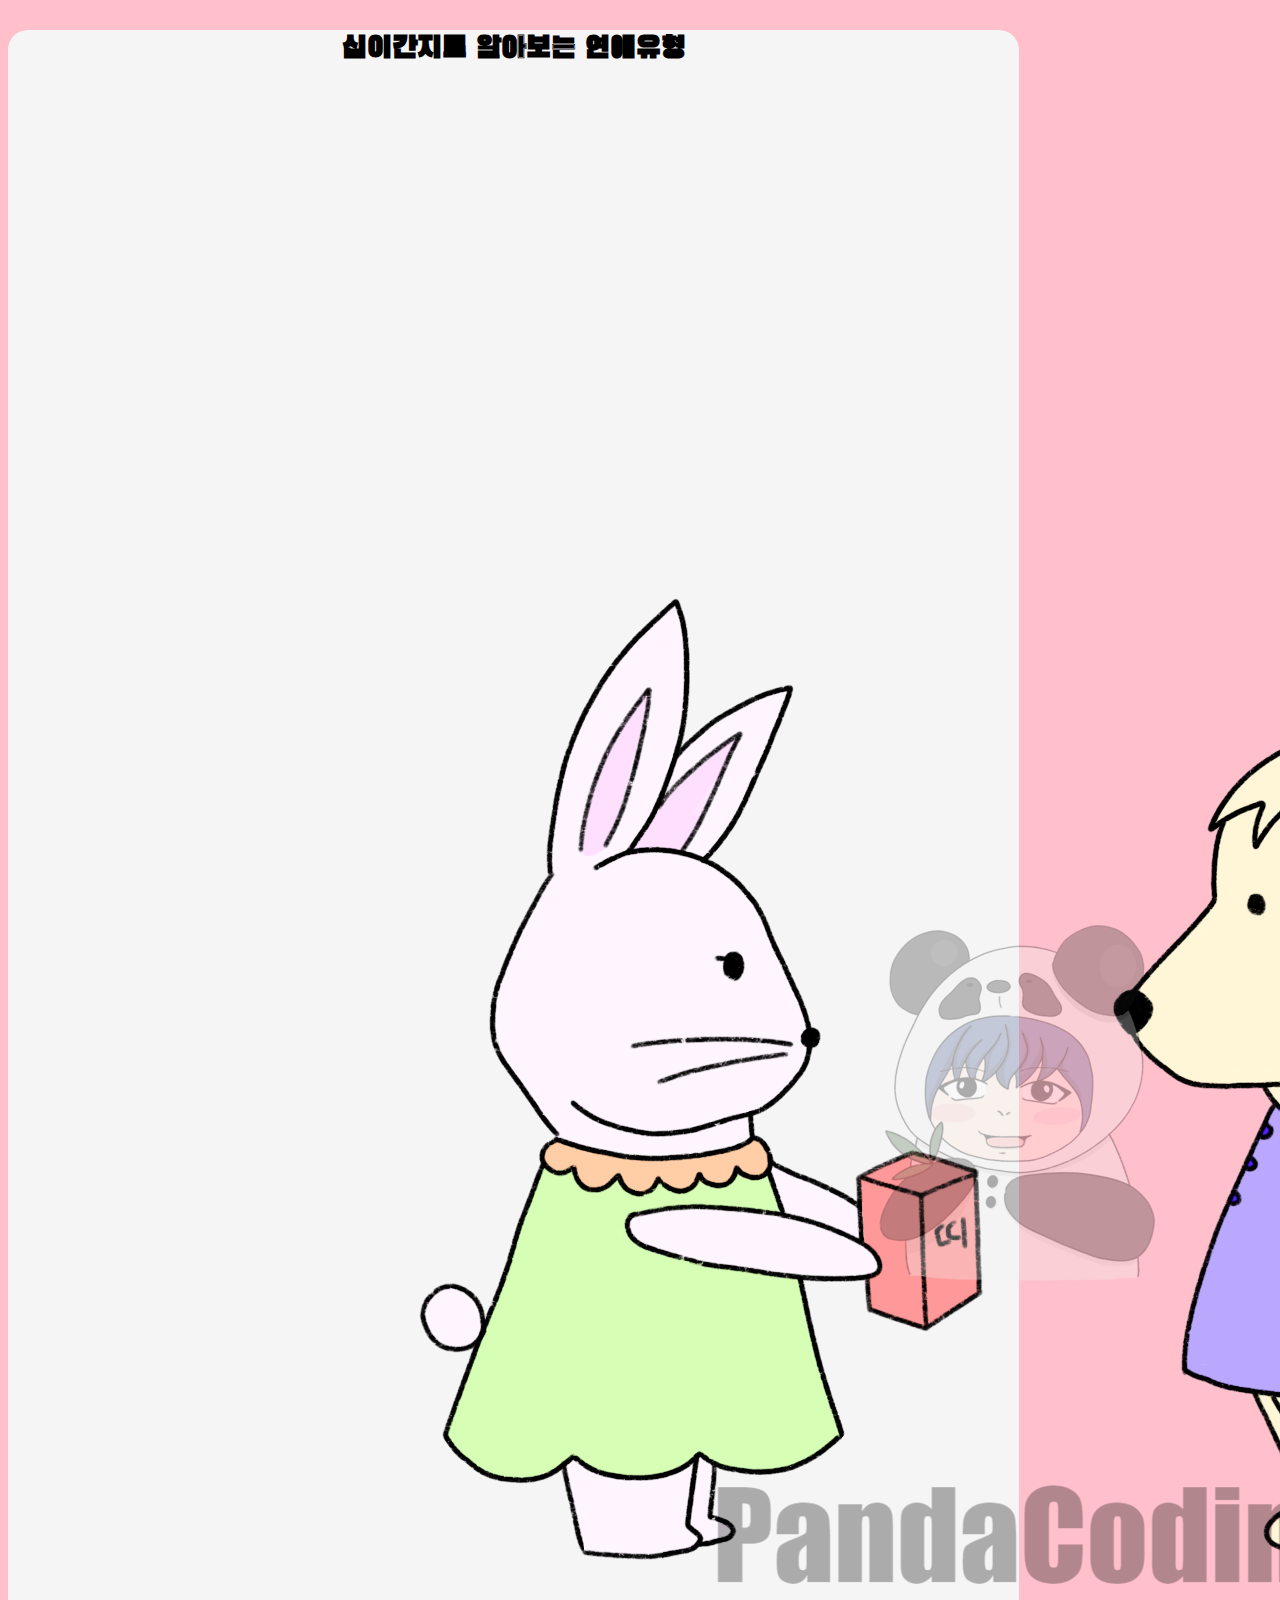
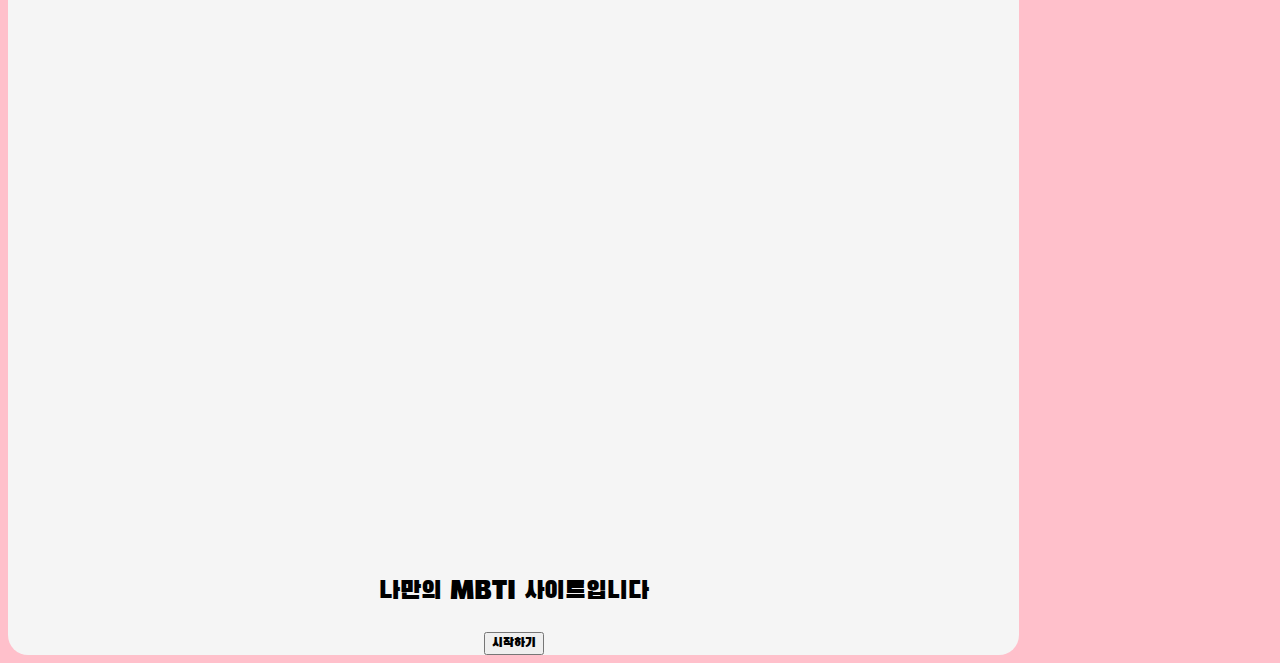
<file: index.html>
<!DOCTYPE html>
<html lang="ko" dir="ltr">

<head>
	<meta charset="UTF-8">
	<meta name="viewport" content="width=device-width, initial-scale=1">
	<title>십이간지 연애유형</title>
	<meta name="author" content="sonkang">
	<meta name="keywords" content="십이간지 연애유형">
	<meta name="description" content="십이간지 연애유형">

	<!-- sns share -->
	<meta property="og:url" content="https://creative-pika-49247f.netlify.app">
	<meta property="og:title" content="십이간지 연애유형">
	<meta property="og:type" content="website">
	<meta property="og:image" content="img/share.png">
	<meta porperty="og:description" content="십이간지로 알아보는 연애유형">

	<!-- favicon -->
	<link rel="shortcut icon" href="img/favicon.ico" type="image/x-icon">
	<link rel="apple-touch-icon-precomposed" href="img/favicon.ico">

	<link href="https://cdn.jsdelivr.net/npm/bootstrap@5.1.3/dist/css/bootstrap.min.css" rel="stylesheet" integrity="sha384-1BmE4kWBq78iYhFldvKuhfTAU6auU8tT94WrHftjDbrCEXSU1oBoqyl2QvZ6jIW3" crossorigin="anonymous">
	<link rel="preconnect" href="https://fonts.googleapis.com">
	<link rel="preconnect" href="https://fonts.gstatic.com" crossorigin>
	<link rel="preconnect" href="https://fonts.googleapis.com">
	<link rel="preconnect" href="https://fonts.gstatic.com" crossorigin>
	<link href="https://fonts.googleapis.com/css2?family=Black+Han+Sans&family=Do+Hyeon&display=swap" rel="stylesheet">
	<link rel="stylesheet" href="./css/default.css">
	<link rel="stylesheet" href="./css/main.css">
	<link rel="stylesheet" href="./css/qna.css">
	<link rel="stylesheet" href="./css/animation.css">
	<link rel="stylesheet" href="./css/result.css">
	<script src="https://developers.kakao.com/sdk/js/kakao.js"></script>
	<script>
		Kakao.init('d9ab8e531afd53f7d217082fdce7ae98');
		Kakao.isInitialized();
	</script>
</head>

<body>
	<div class="container">
		<section id="main" class="mx-auto mt-5 py-5 px-3">
			<h3>십이간지로 알아보는 연애유형</h3>
			<div class="col-lg-6 col-md-6 col-sm-6 col-12 mx-auto">
				<img src="./img/main.png" alt="mainImage" class="img-fluid">
			</div>
			<p>
				나만의 MBTI 사이트입니다 <br>
			</p>
			<button type="button" class="btn btn-info mt-3" onclick="js:begin()">시작하기</button>
		</section>

		<section id="qna">
			<div class="status mx-auto mt-5">
				<div class="statusBar">

				</div>
			</div>
			<div class="qBox my-5 py-3 px-4 mx-auto">

			</div>
			<div class="answerBox">

			</div>
		</section>

		<section id="result" class="mx-auto mt-5 py-5 px-3">
			<h3>당신의 결과는?</h3>
			<div class="resultname mx-auto">

			</div>
			<div id="resultImg" class=" my-3 col-lg-6 col-md-6 col-sm-6 col-12 mx-auto">
			</div>
			<div class="resultDesc mx-auto">

			</div>
			<button type="button" class="kakao mt-3" onclick="js:setShare()">공유하기</button>
		</section>
		<script src="js/data.js" charset="utf-8"></script>
		<script src="./js/start.js" charset="utf-8"></script>
		<script src="./js/share.js" charset="utf-8"></script>
	</div>
</body>
</html>
</file>
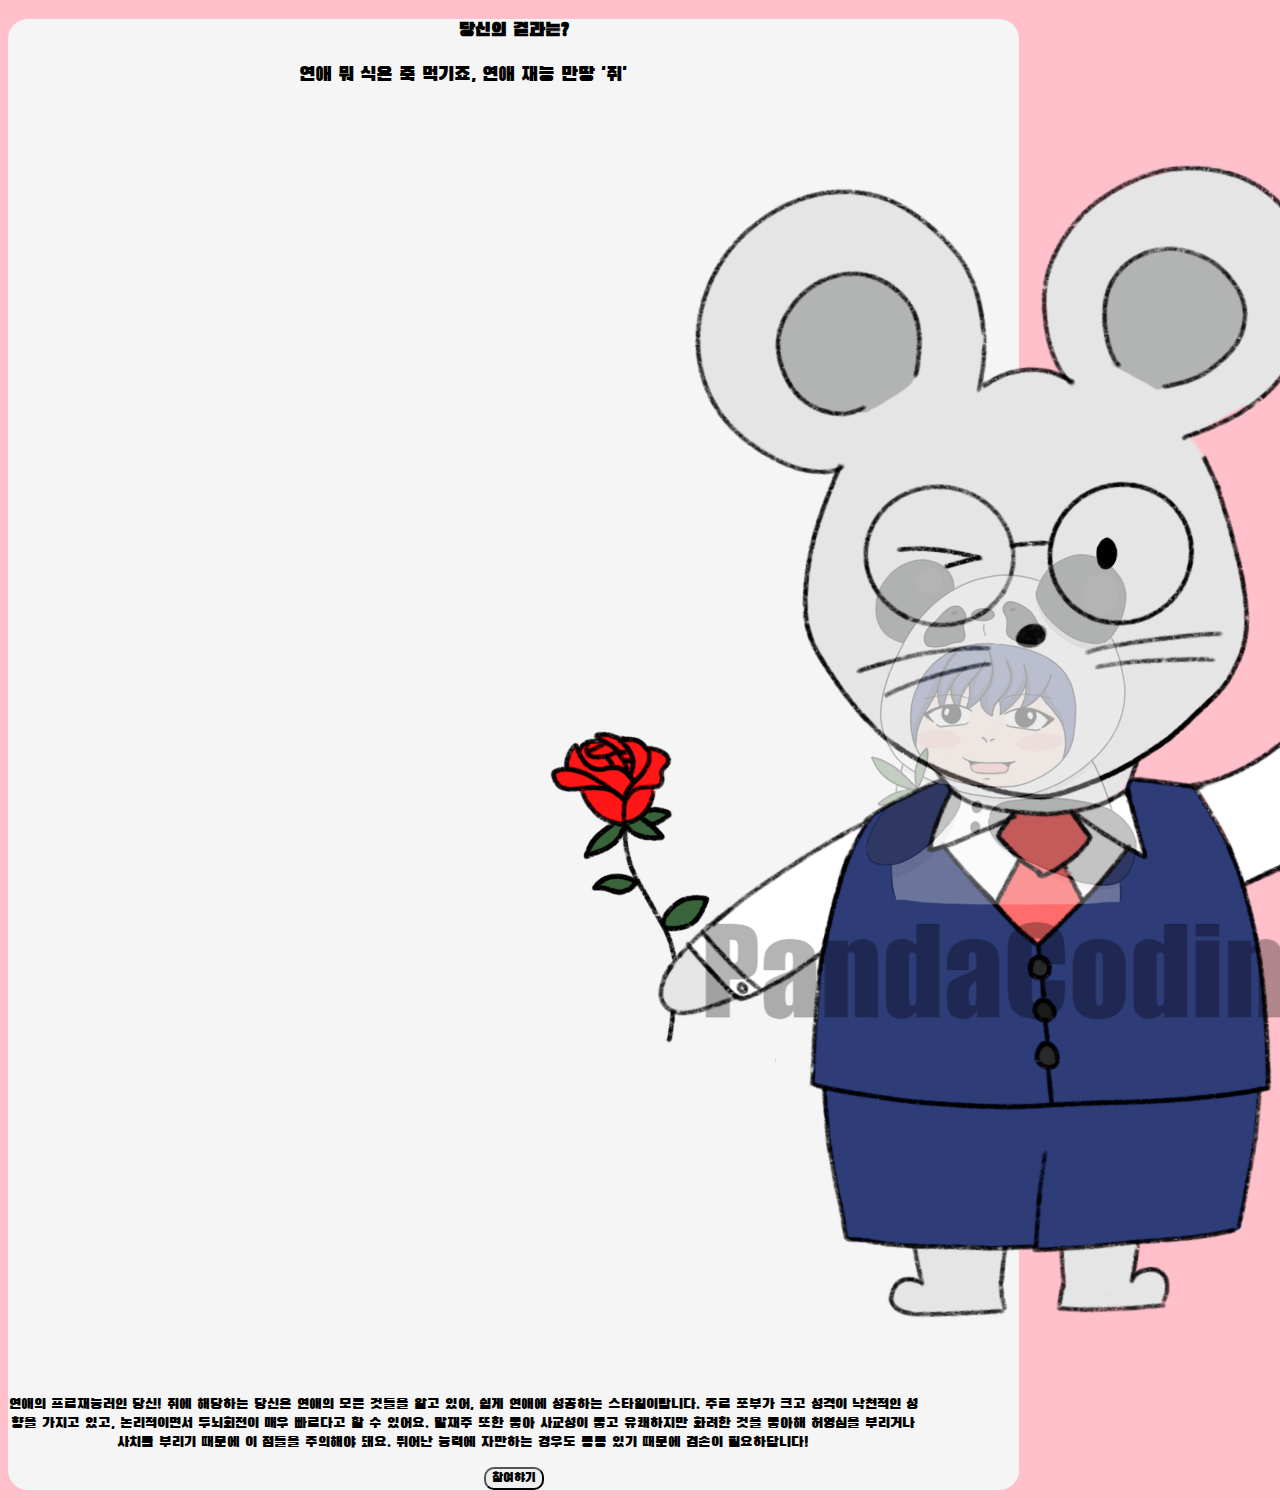
<file: page/result-0.html>
<!DOCTYPE html>
<html lang="ko">
<head>
	<meta charset="UTF-8">
	<meta name="viewport" content="width=device-width, initial-scale=1">
	<title>십이간지 연애유형</title>
	<meta name="author" content="sonkang">
	<meta name="keywords" content="십이간지 연애유형">
	<meta name="description" content="십이간지 연애유형">

	<!-- sns share -->
	<meta property="og:url" content="https://creative-pika-49247f.netlify.app">
	<meta property="og:title" content="십이간지 연애유형">
	<meta property="og:type" content="website">
	<meta property="og:image" content="img/share.png">
	<meta porperty="og:description" content="십이간지로 알아보는 연애유형">

	<!-- favicon -->
	<link rel="shortcut icon" href="../img/favicon.ico" type="image/x-icon">
	<link rel="apple-touch-icon-precomposed" href="../img/favicon.ico">

	<link href="https://cdn.jsdelivr.net/npm/bootstrap@5.1.3/dist/css/bootstrap.min.css" rel="stylesheet" integrity="sha384-1BmE4kWBq78iYhFldvKuhfTAU6auU8tT94WrHftjDbrCEXSU1oBoqyl2QvZ6jIW3" crossorigin="anonymous">
	<link rel="preconnect" href="https://fonts.googleapis.com">
	<link rel="preconnect" href="https://fonts.gstatic.com" crossorigin>
	<link rel="preconnect" href="https://fonts.googleapis.com">
	<link rel="preconnect" href="https://fonts.gstatic.com" crossorigin>
	<link href="https://fonts.googleapis.com/css2?family=Black+Han+Sans&family=Do+Hyeon&display=swap" rel="stylesheet">
	<link rel="stylesheet" href="../css/default.css">
	<link rel="stylesheet" href="../css/result.css">
	</script>
</head>
<body>
	<section id="shareResult" class="mx-auto mt-5 py-5 px-3">
		<h3>당신의 결과는?</h3>
		<div class="resultname mx-auto">
			<p>연애 뭐 식은 죽 먹기죠, 연애 재능 만땅 '쥐'</p>
		</div>
		<div id="resultImg" class=" my-3 col-lg-6 col-md-6 col-sm-6 col-12 mx-auto">
			<img src="../img/image-0.png" alt="0" class="img-fluid">
		</div>
		<div class="resultDesc mx-auto">
			<p>연애의 프로재능러인 당신! 쥐에 해당하는 당신은 연애의 모든 것들을 알고 있어, 쉽게 연애에 성공하는 스타일이랍니다. 주로 포부가 크고 성격이 낙천적인 성향을 가지고 있고, 논리적이면서 두뇌회전이 매우 빠르다고 할 수 있어요. 말재주 또한 좋아 사교성이 좋고 유쾌하지만 화려한 것을 좋아해 허영심을 부리거나 사치를 부리기 때문에 이 점들을 주의해야 돼요. 뛰어난 능력에 자만하는 경우도 종종 있기 때문에 겸손이 필요하답니다!</p>
		</div>
		<script type="text/javascript">
			function moveHome(){
				location.href = "/index.html";
			}
		</script>
		<button type="button" class="gohome mt-3" onclick="js:moveHome()">참여햐기</button>
	</section>
</body>
</html>
</file>
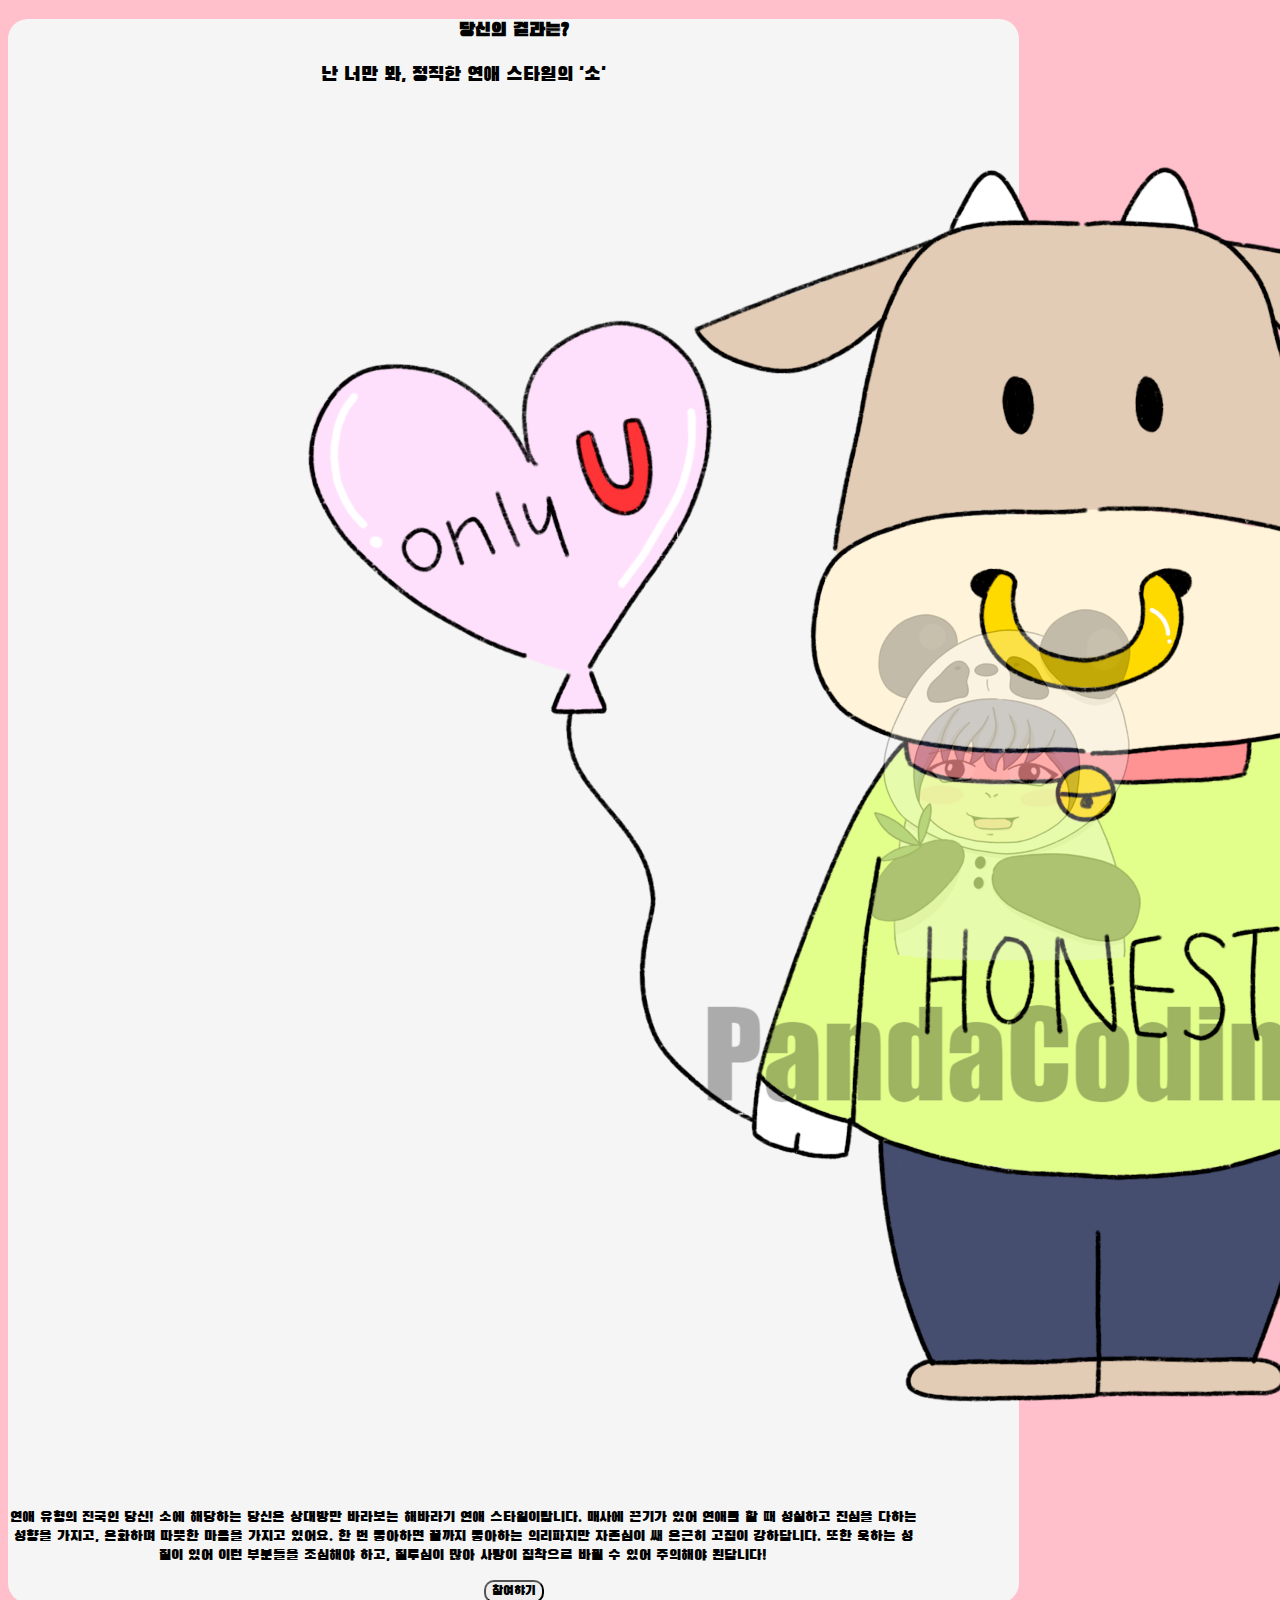
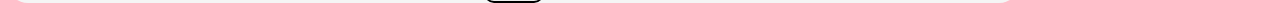
<file: page/result-1.html>
<!DOCTYPE html>
<html lang="ko">
<head>
	<meta charset="UTF-8">
	<meta name="viewport" content="width=device-width, initial-scale=1">
	<title>십이간지 연애유형</title>
	<meta name="author" content="sonkang">
	<meta name="keywords" content="십이간지 연애유형">
	<meta name="description" content="십이간지 연애유형">

	<!-- sns share -->
	<meta property="og:url" content="https://creative-pika-49247f.netlify.app">
	<meta property="og:title" content="십이간지 연애유형">
	<meta property="og:type" content="website">
	<meta property="og:image" content="img/share.png">
	<meta porperty="og:description" content="십이간지로 알아보는 연애유형">

	<!-- favicon -->
	<link rel="shortcut icon" href="../img/favicon.ico" type="image/x-icon">
	<link rel="apple-touch-icon-precomposed" href="../img/favicon.ico">

	<link href="https://cdn.jsdelivr.net/npm/bootstrap@5.1.3/dist/css/bootstrap.min.css" rel="stylesheet" integrity="sha384-1BmE4kWBq78iYhFldvKuhfTAU6auU8tT94WrHftjDbrCEXSU1oBoqyl2QvZ6jIW3" crossorigin="anonymous">
	<link rel="preconnect" href="https://fonts.googleapis.com">
	<link rel="preconnect" href="https://fonts.gstatic.com" crossorigin>
	<link rel="preconnect" href="https://fonts.googleapis.com">
	<link rel="preconnect" href="https://fonts.gstatic.com" crossorigin>
	<link href="https://fonts.googleapis.com/css2?family=Black+Han+Sans&family=Do+Hyeon&display=swap" rel="stylesheet">
	<link rel="stylesheet" href="../css/default.css">
	<link rel="stylesheet" href="../css/result.css">
	</script>
</head>
<body>
	<section id="shareResult" class="mx-auto mt-5 py-5 px-3">
		<h3>당신의 결과는?</h3>
		<div class="resultname mx-auto">
			<p>난 너만 봐, 정직한 연애 스타일의 '소'</p>
		</div>
		<div id="resultImg" class=" my-3 col-lg-6 col-md-6 col-sm-6 col-12 mx-auto">
			<img src="../img/image-1.png" alt="0" class="img-fluid">
		</div>
		<div class="resultDesc mx-auto">
			<p>연애 유형의 진국인 당신! 소에 해당하는 당신은 상대방만 바라보는 해바라기 연애 스타일이랍니다. 매사에 끈기가 있어 연애를 할 때 성실하고 진심을 다하는 성향을 가지고, 온화하며 따뜻한 마음을 가지고 있어요. 한 번 좋아하면 끝까지 좋아하는 의리파지만 자존심이 쌔 은근히 고집이 강하답니다. 또한 욱하는 성질이 있어 이런 부분들을 조심해야 하고, 질투심이 많아 사랑이 집착으로 바뀔 수 있어 주의해야 된답니다!</p>
		</div>
		<script type="text/javascript">
			function moveHome(){
				location.href = "/index.html";
			}
		</script>
		<button type="button" class="gohome mt-3" onclick="js:moveHome()">참여햐기</button>
	</section>
</body>
</html>
</file>
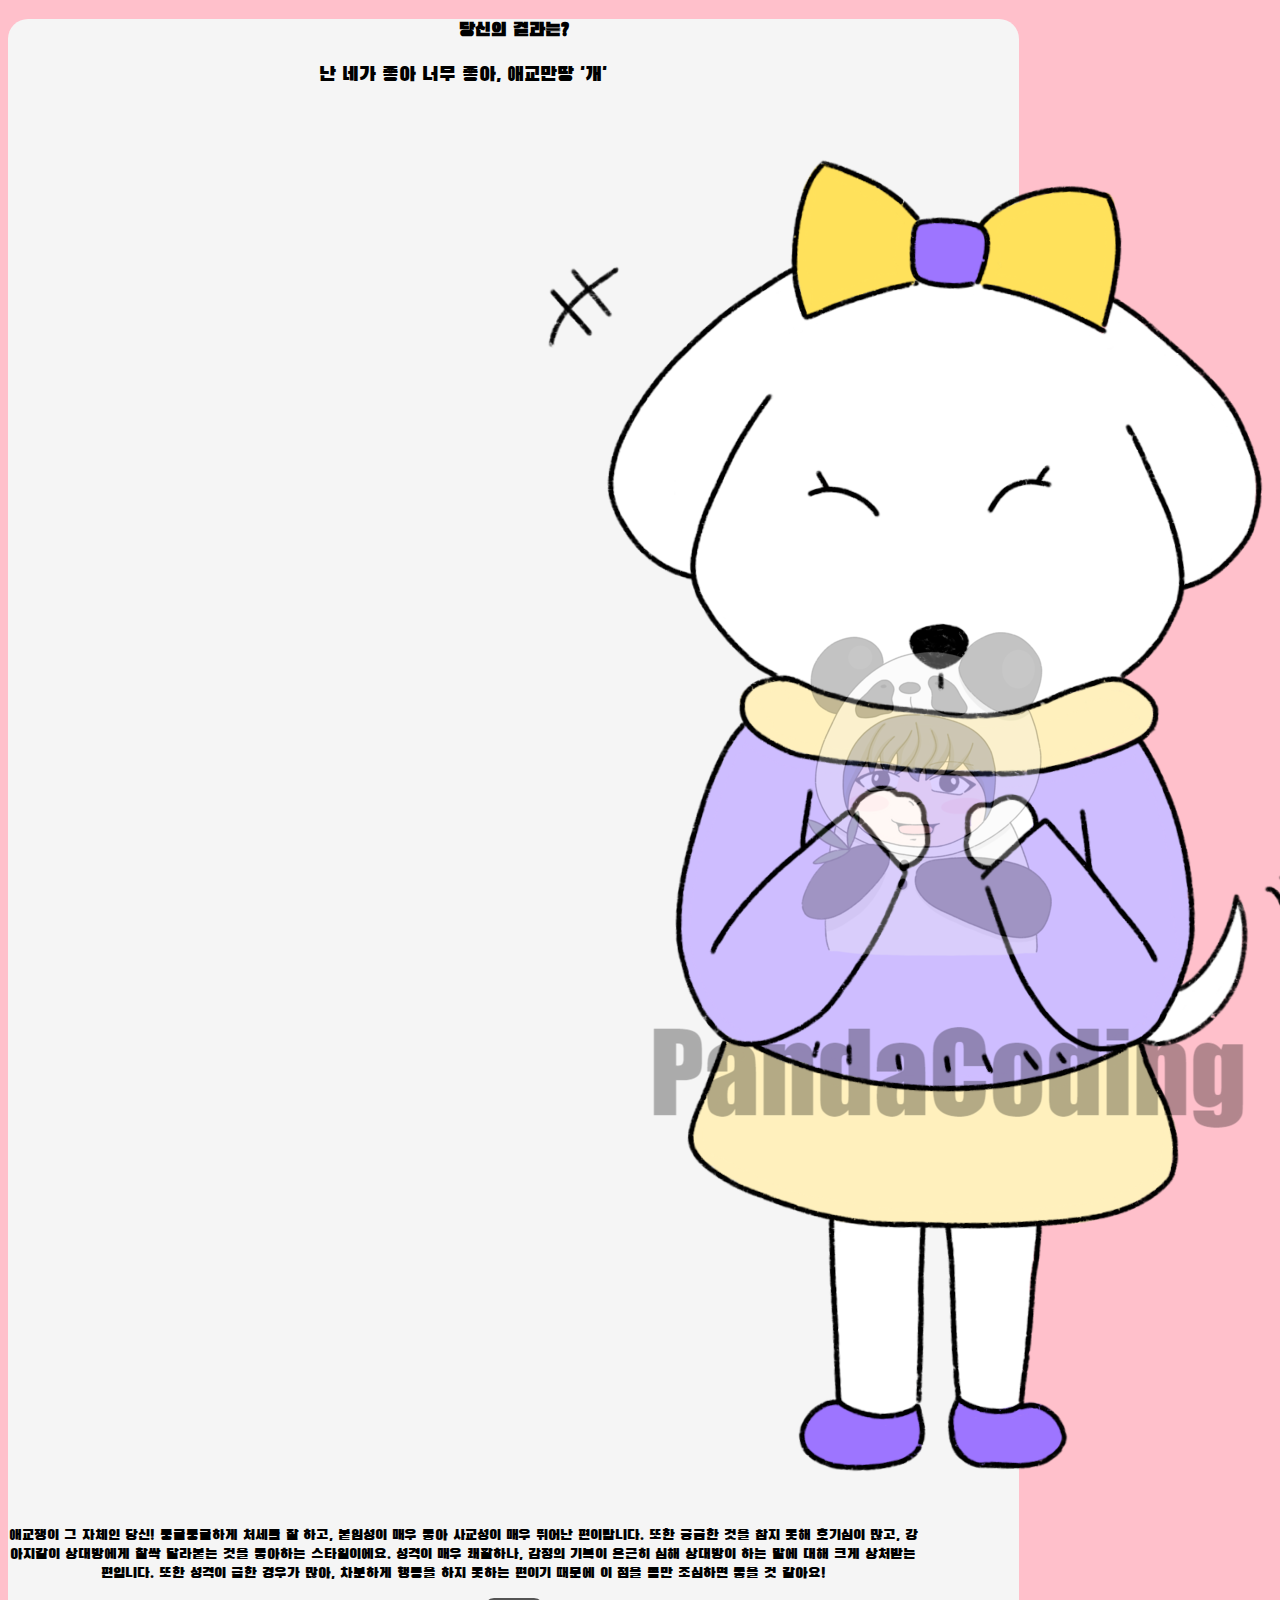
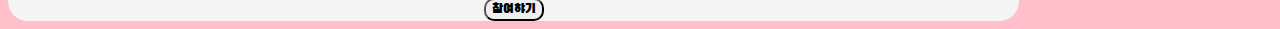
<file: page/result-10.html>
<!DOCTYPE html>
<html lang="ko">
<head>
	<meta charset="UTF-8">
	<meta name="viewport" content="width=device-width, initial-scale=1">
	<title>십이간지 연애유형</title>
	<meta name="author" content="sonkang">
	<meta name="keywords" content="십이간지 연애유형">
	<meta name="description" content="십이간지 연애유형">

	<!-- sns share -->
	<meta property="og:url" content="https://creative-pika-49247f.netlify.app">
	<meta property="og:title" content="십이간지 연애유형">
	<meta property="og:type" content="website">
	<meta property="og:image" content="img/share.png">
	<meta porperty="og:description" content="십이간지로 알아보는 연애유형">

	<!-- favicon -->
	<link rel="shortcut icon" href="../img/favicon.ico" type="image/x-icon">
	<link rel="apple-touch-icon-precomposed" href="../img/favicon.ico">

	<link href="https://cdn.jsdelivr.net/npm/bootstrap@5.1.3/dist/css/bootstrap.min.css" rel="stylesheet" integrity="sha384-1BmE4kWBq78iYhFldvKuhfTAU6auU8tT94WrHftjDbrCEXSU1oBoqyl2QvZ6jIW3" crossorigin="anonymous">
	<link rel="preconnect" href="https://fonts.googleapis.com">
	<link rel="preconnect" href="https://fonts.gstatic.com" crossorigin>
	<link rel="preconnect" href="https://fonts.googleapis.com">
	<link rel="preconnect" href="https://fonts.gstatic.com" crossorigin>
	<link href="https://fonts.googleapis.com/css2?family=Black+Han+Sans&family=Do+Hyeon&display=swap" rel="stylesheet">
	<link rel="stylesheet" href="../css/default.css">
	<link rel="stylesheet" href="../css/result.css">
	</script>
</head>
<body>
	<section id="shareResult" class="mx-auto mt-5 py-5 px-3">
		<h3>당신의 결과는?</h3>
		<div class="resultname mx-auto">
			<p>난 네가 좋아 너무 좋아, 애교만땅 '개'</p>
		</div>
		<div id="resultImg" class=" my-3 col-lg-6 col-md-6 col-sm-6 col-12 mx-auto">
			<img src="../img/image-10.png" alt="0" class="img-fluid">
		</div>
		<div class="resultDesc mx-auto">
			<p>애교쟁이 그 자체인 당신! 둥글둥글하게 처세를 잘 하고, 붙임성이 매우 좋아 사교성이 매우 뛰어난 편이랍니다. 또한 궁금한 것을 참지 못해 호기심이 많고, 강아지같이 상대방에게 찰싹 달라붙는 것을 좋아하는 스타일이에요. 성격이 매우 쾌활하나, 감정의 기복이 은근히 심해 상대방이 하는 말에 대해 크게 상처받는 편입니다. 또한 성격이 급한 경우가 많아, 차분하게 행동을 하지 못하는 편이기 때문에 이 점을 좀만 조심하면 좋을 것 같아요!</p>
		</div>
		<script type="text/javascript">
			function moveHome(){
				location.href = "/index.html";
			}
		</script>
		<button type="button" class="gohome mt-3" onclick="js:moveHome()">참여햐기</button>
	</section>
</body>
</html>
</file>
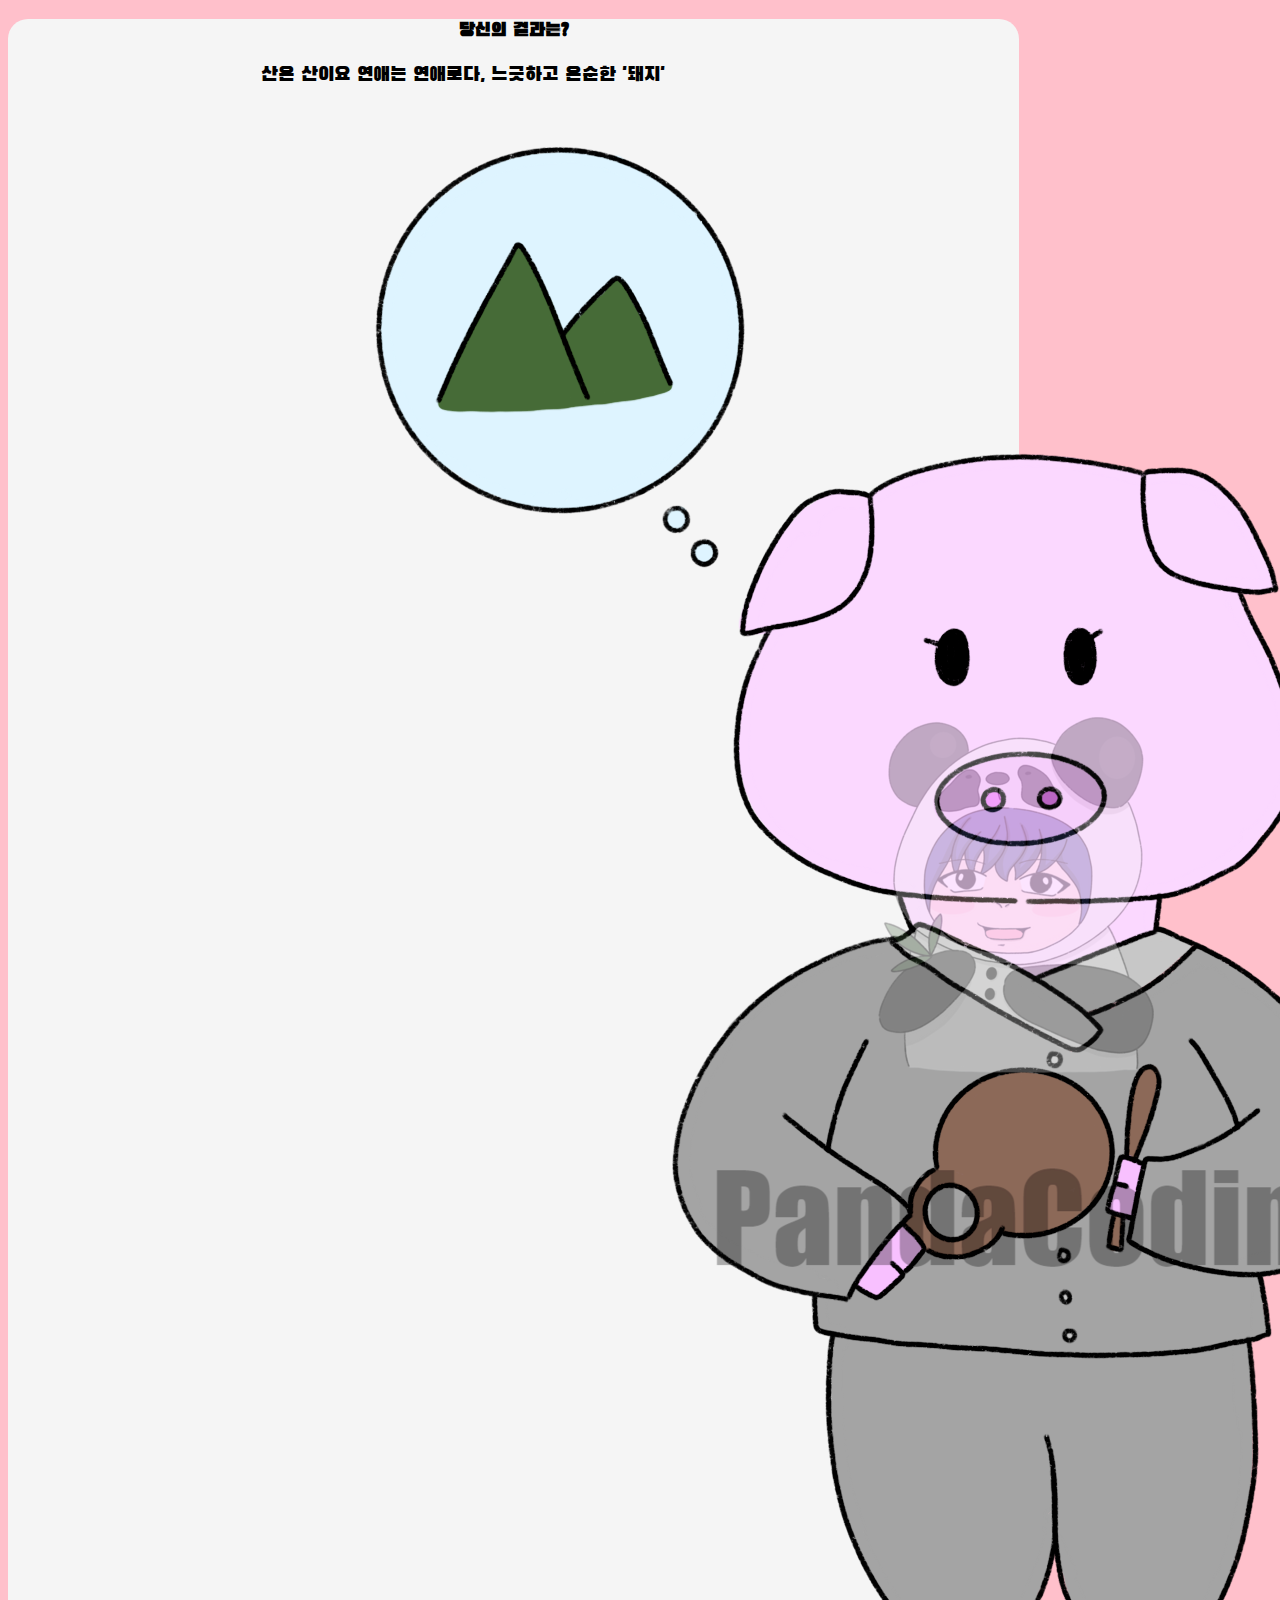
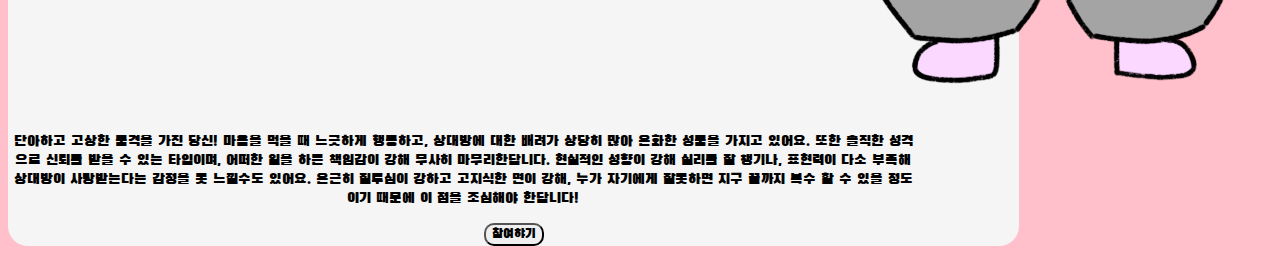
<file: page/result-11.html>
<!DOCTYPE html>
<html lang="ko">
<head>
	<meta charset="UTF-8">
	<meta name="viewport" content="width=device-width, initial-scale=1">
	<title>십이간지 연애유형</title>
	<meta name="author" content="sonkang">
	<meta name="keywords" content="십이간지 연애유형">
	<meta name="description" content="십이간지 연애유형">

	<!-- sns share -->
	<meta property="og:url" content="https://creative-pika-49247f.netlify.app">
	<meta property="og:title" content="십이간지 연애유형">
	<meta property="og:type" content="website">
	<meta property="og:image" content="img/share.png">
	<meta porperty="og:description" content="십이간지로 알아보는 연애유형">

	<!-- favicon -->
	<link rel="shortcut icon" href="../img/favicon.ico" type="image/x-icon">
	<link rel="apple-touch-icon-precomposed" href="../img/favicon.ico">

	<link href="https://cdn.jsdelivr.net/npm/bootstrap@5.1.3/dist/css/bootstrap.min.css" rel="stylesheet" integrity="sha384-1BmE4kWBq78iYhFldvKuhfTAU6auU8tT94WrHftjDbrCEXSU1oBoqyl2QvZ6jIW3" crossorigin="anonymous">
	<link rel="preconnect" href="https://fonts.googleapis.com">
	<link rel="preconnect" href="https://fonts.gstatic.com" crossorigin>
	<link rel="preconnect" href="https://fonts.googleapis.com">
	<link rel="preconnect" href="https://fonts.gstatic.com" crossorigin>
	<link href="https://fonts.googleapis.com/css2?family=Black+Han+Sans&family=Do+Hyeon&display=swap" rel="stylesheet">
	<link rel="stylesheet" href="../css/default.css">
	<link rel="stylesheet" href="../css/result.css">
	</script>
</head>
<body>
	<section id="shareResult" class="mx-auto mt-5 py-5 px-3">
		<h3>당신의 결과는?</h3>
		<div class="resultname mx-auto">
			<p>산은 산이요 연애는 연애로다, 느긋하고 온순한 '돼지'</p>
		</div>
		<div id="resultImg" class=" my-3 col-lg-6 col-md-6 col-sm-6 col-12 mx-auto">
			<img src="../img/image-11.png" alt="0" class="img-fluid">
		</div>
		<div class="resultDesc mx-auto">
			<p>단아하고 고상한 품격을 가진 당신! 마음을 먹을 때 느긋하게 행동하고, 상대방에 대한 배려가 상당히 많아 온화한 성품을 가지고 있어요. 또한 솔직한 성격으로 신뢰를 받을 수 있는 타입이며, 어떠한 일을 하든 책임감이 강해 무사히 마무리한답니다. 현실적인 성향이 강해 실리를 잘 챙기나, 표현력이 다소 부족해 상대방이 사랑받는다는 감정을 못 느낄수도 있어요. 은근히 질투심이 강하고 고지식한 면이 강해, 누가 자기에게 잘못하면 지구 끝까지 복수 할 수 있을 정도이기 때문에 이 점을 조심해야 한답니다!</p>
		</div>
		<script type="text/javascript">
			function moveHome(){
				location.href = "/index.html";
			}
		</script>
		<button type="button" class="gohome mt-3" onclick="js:moveHome()">참여햐기</button>
	</section>
</body>
</html>
</file>
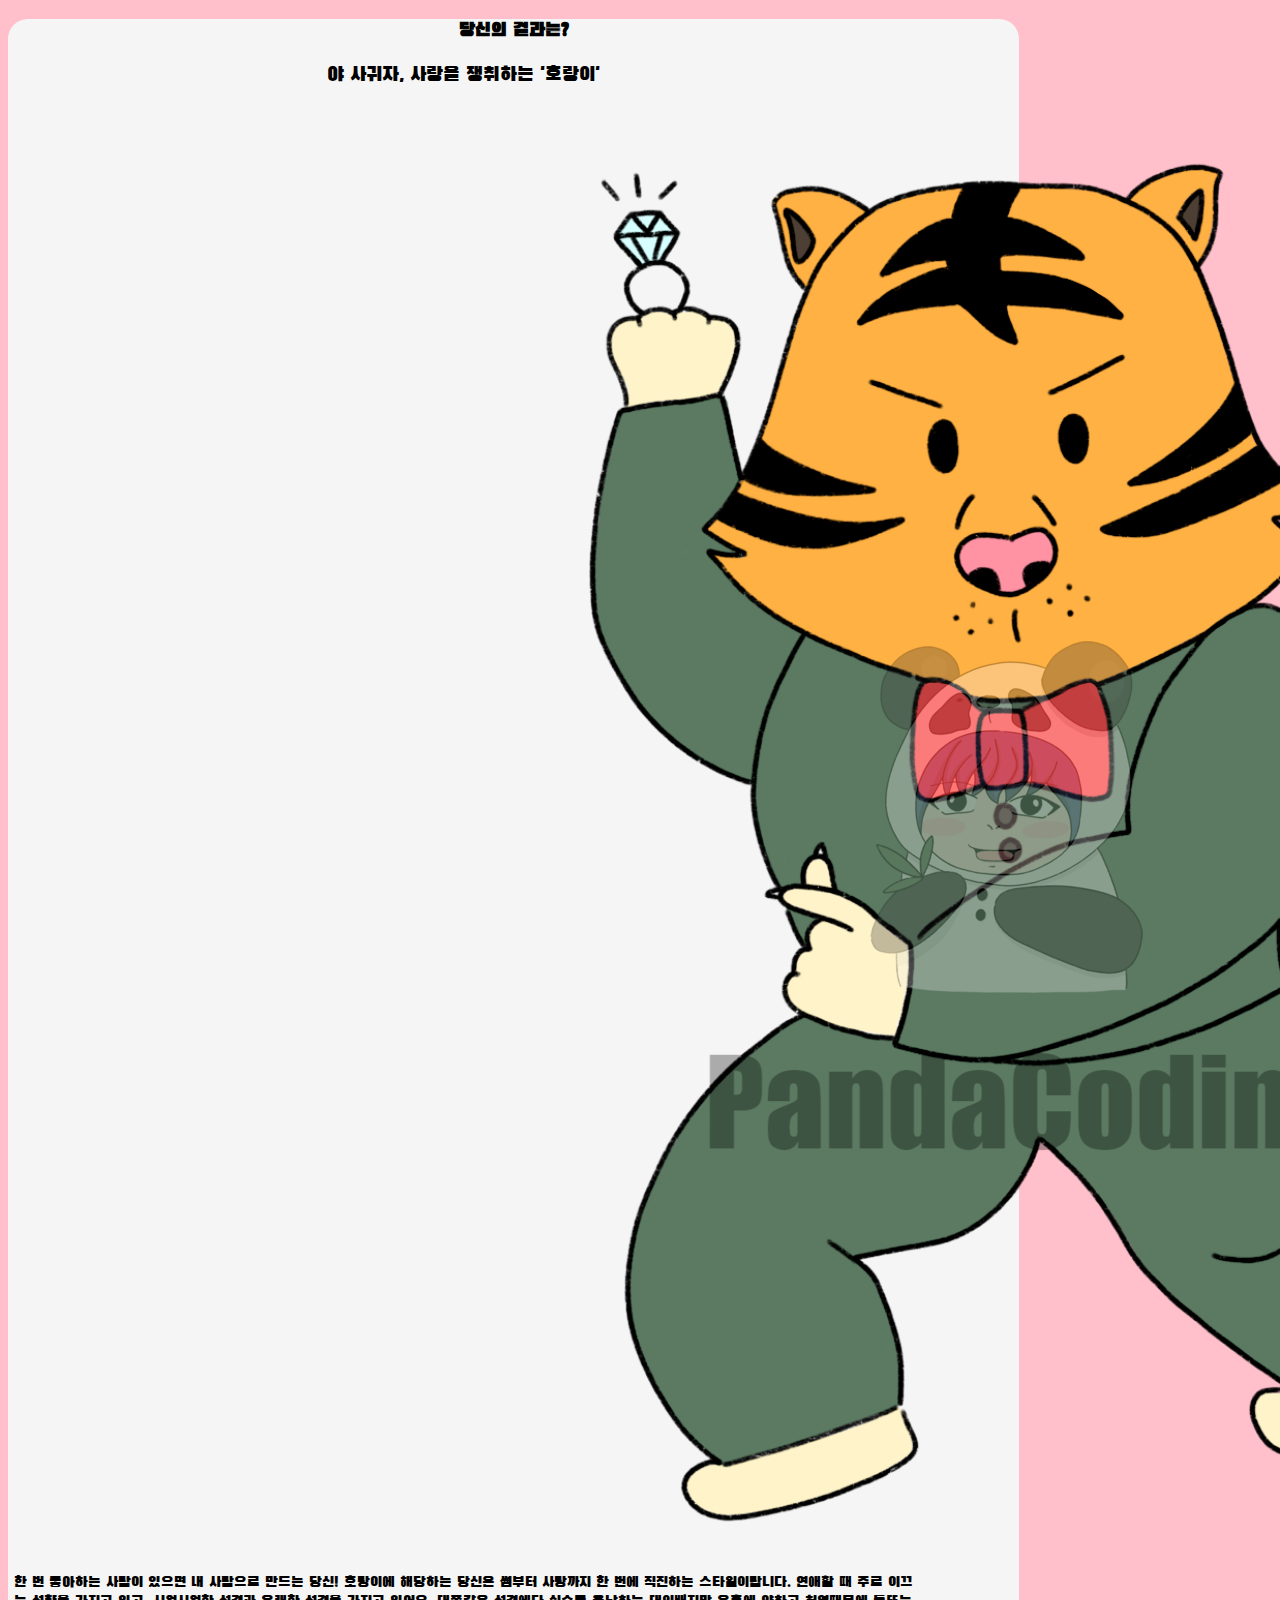
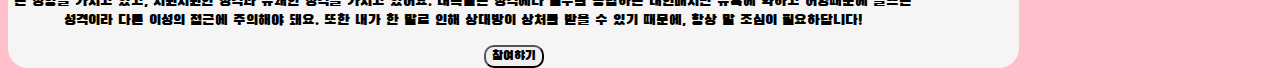
<file: page/result-2.html>
<!DOCTYPE html>
<html lang="ko">
<head>
	<meta charset="UTF-8">
	<meta name="viewport" content="width=device-width, initial-scale=1">
	<title>십이간지 연애유형</title>
	<meta name="author" content="sonkang">
	<meta name="keywords" content="십이간지 연애유형">
	<meta name="description" content="십이간지 연애유형">

	<!-- sns share -->
	<meta property="og:url" content="https://creative-pika-49247f.netlify.app">
	<meta property="og:title" content="십이간지 연애유형">
	<meta property="og:type" content="website">
	<meta property="og:image" content="img/share.png">
	<meta porperty="og:description" content="십이간지로 알아보는 연애유형">

	<!-- favicon -->
	<link rel="shortcut icon" href="../img/favicon.ico" type="image/x-icon">
	<link rel="apple-touch-icon-precomposed" href="../img/favicon.ico">

	<link href="https://cdn.jsdelivr.net/npm/bootstrap@5.1.3/dist/css/bootstrap.min.css" rel="stylesheet" integrity="sha384-1BmE4kWBq78iYhFldvKuhfTAU6auU8tT94WrHftjDbrCEXSU1oBoqyl2QvZ6jIW3" crossorigin="anonymous">
	<link rel="preconnect" href="https://fonts.googleapis.com">
	<link rel="preconnect" href="https://fonts.gstatic.com" crossorigin>
	<link rel="preconnect" href="https://fonts.googleapis.com">
	<link rel="preconnect" href="https://fonts.gstatic.com" crossorigin>
	<link href="https://fonts.googleapis.com/css2?family=Black+Han+Sans&family=Do+Hyeon&display=swap" rel="stylesheet">
	<link rel="stylesheet" href="../css/default.css">
	<link rel="stylesheet" href="../css/result.css">
	</script>
</head>
<body>
	<section id="shareResult" class="mx-auto mt-5 py-5 px-3">
		<h3>당신의 결과는?</h3>
		<div class="resultname mx-auto">
			<p>야 사귀자, 사랑을 쟁취하는 '호랑이'</p>
		</div>
		<div id="resultImg" class=" my-3 col-lg-6 col-md-6 col-sm-6 col-12 mx-auto">
			<img src="../img/image-2.png" alt="0" class="img-fluid">
		</div>
		<div class="resultDesc mx-auto">
			<p>한 번 좋아하는 사람이 있으면 내 사람으로 만드는 당신! 호랑이에 해당하는 당신은 썸부터 사랑까지 한 번에 직진하는 스타일이랍니다. 연애할 때 주로 이끄는 성향을 가지고 있고, 시원시원한 성격과 유쾌한 성격을 가지고 있어요. 대쪽같은 성격에다 실수를 용납하는 대인배지만 유혹에 약하고 허영때문에 들뜨는 성격이라 다른 이성의 접근에 주의해야 돼요. 또한 내가 한 말로 인해 상대방이 상처를 받을 수 있기 때문에, 항상 말 조심이 필요하답니다!</p>
		</div>
		<script type="text/javascript">
			function moveHome(){
				location.href = "/index.html";
			}
		</script>
		<button type="button" class="gohome mt-3" onclick="js:moveHome()">참여햐기</button>
	</section>
</body>
</html>
</file>
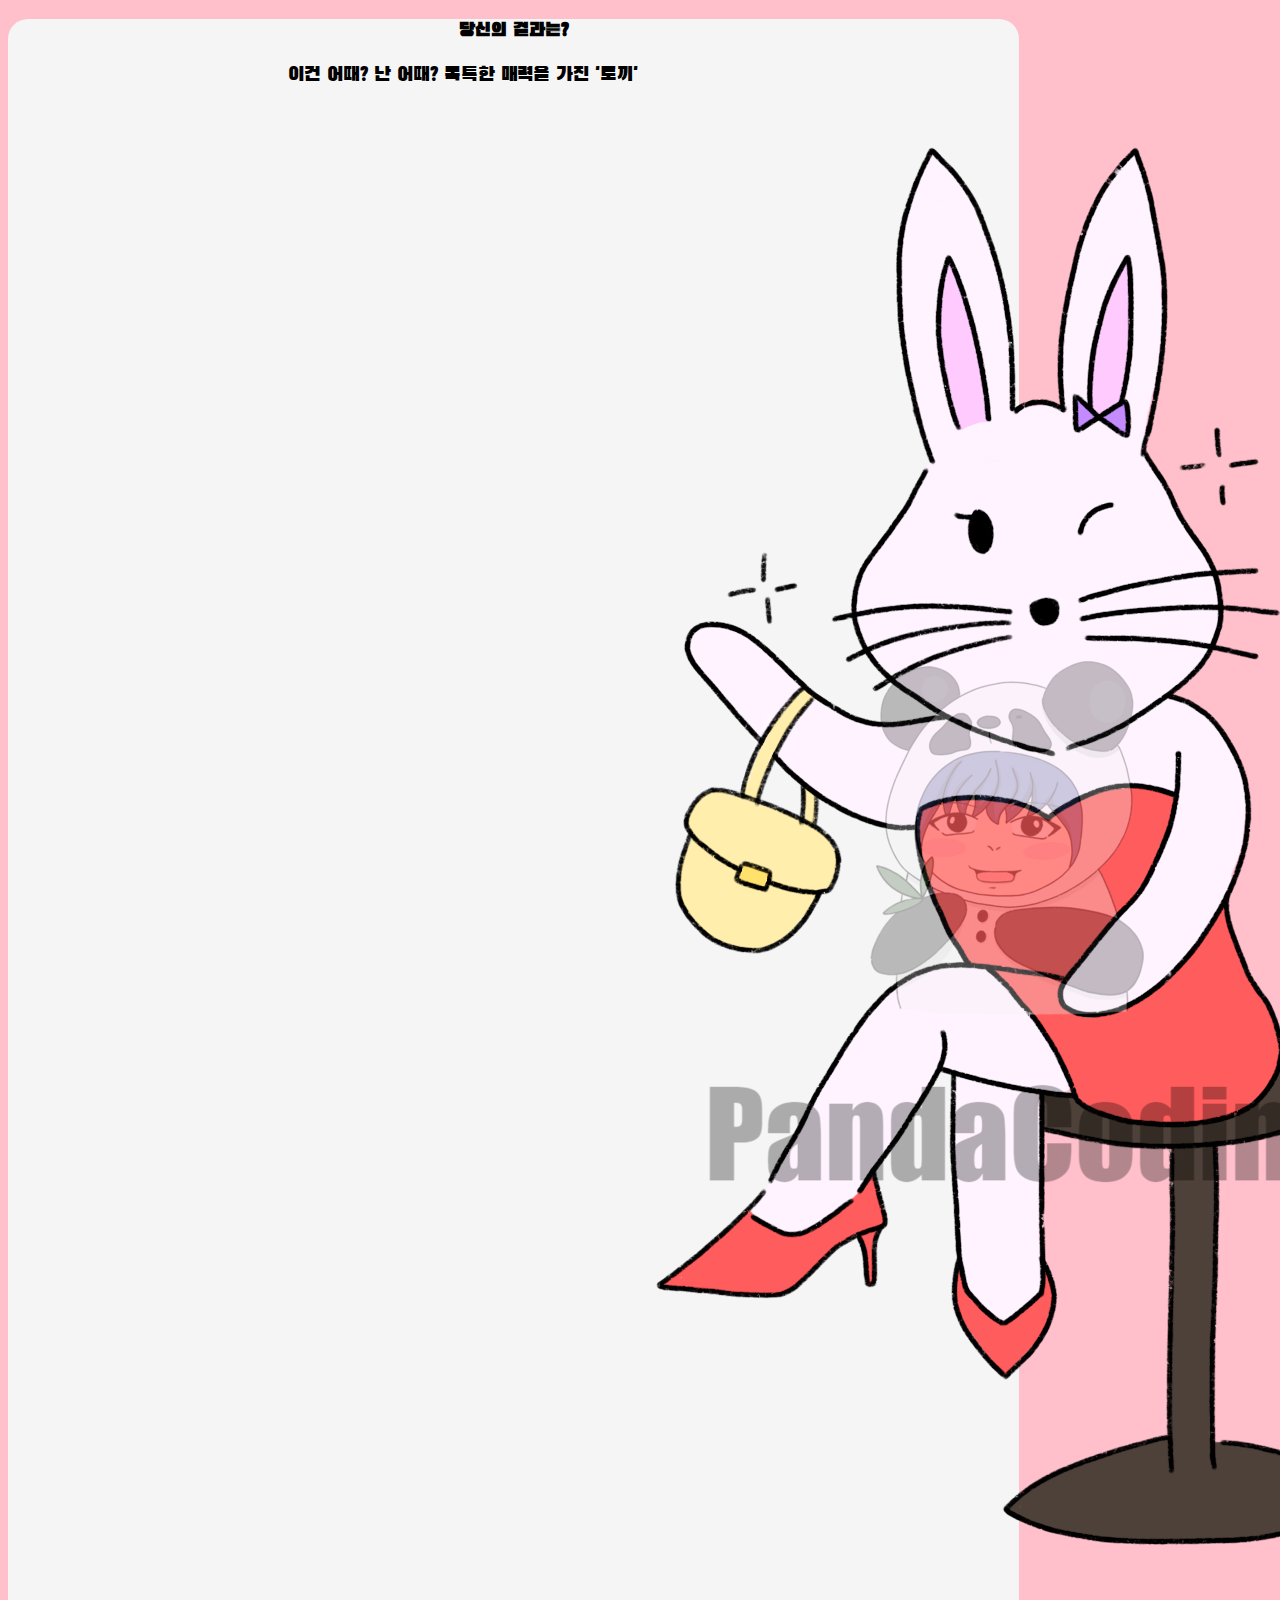
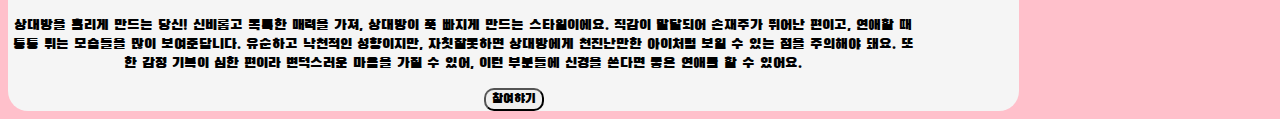
<file: page/result-3.html>
<!DOCTYPE html>
<html lang="ko">
<head>
	<meta charset="UTF-8">
	<meta name="viewport" content="width=device-width, initial-scale=1">
	<title>십이간지 연애유형</title>
	<meta name="author" content="sonkang">
	<meta name="keywords" content="십이간지 연애유형">
	<meta name="description" content="십이간지 연애유형">

	<!-- sns share -->
	<meta property="og:url" content="https://creative-pika-49247f.netlify.app">
	<meta property="og:title" content="십이간지 연애유형">
	<meta property="og:type" content="website">
	<meta property="og:image" content="img/share.png">
	<meta porperty="og:description" content="십이간지로 알아보는 연애유형">

	<!-- favicon -->
	<link rel="shortcut icon" href="../img/favicon.ico" type="image/x-icon">
	<link rel="apple-touch-icon-precomposed" href="../img/favicon.ico">

	<link href="https://cdn.jsdelivr.net/npm/bootstrap@5.1.3/dist/css/bootstrap.min.css" rel="stylesheet" integrity="sha384-1BmE4kWBq78iYhFldvKuhfTAU6auU8tT94WrHftjDbrCEXSU1oBoqyl2QvZ6jIW3" crossorigin="anonymous">
	<link rel="preconnect" href="https://fonts.googleapis.com">
	<link rel="preconnect" href="https://fonts.gstatic.com" crossorigin>
	<link rel="preconnect" href="https://fonts.googleapis.com">
	<link rel="preconnect" href="https://fonts.gstatic.com" crossorigin>
	<link href="https://fonts.googleapis.com/css2?family=Black+Han+Sans&family=Do+Hyeon&display=swap" rel="stylesheet">
	<link rel="stylesheet" href="../css/default.css">
	<link rel="stylesheet" href="../css/result.css">
	</script>
</head>
<body>
	<section id="shareResult" class="mx-auto mt-5 py-5 px-3">
		<h3>당신의 결과는?</h3>
		<div class="resultname mx-auto">
			<p>이건 어때? 난 어때? 독특한 매력을 가진 '토끼'</p>
		</div>
		<div id="resultImg" class=" my-3 col-lg-6 col-md-6 col-sm-6 col-12 mx-auto">
			<img src="../img/image-3.png" alt="0" class="img-fluid">
		</div>
		<div class="resultDesc mx-auto">
			<p>상대방을 홀리게 만드는 당신! 신비롭고 독특한 매력을 가져, 상대방이 푹 빠지게 만드는 스타일이에요. 직감이 발달되어 손재주가 뛰어난 편이고, 연애할 때 통통 튀는 모습들을 많이 보여준답니다. 유순하고 낙천적인 성향이지만, 자칫잘못하면 상대방에게 천진난만한 아이처럼 보일 수 있는 점을 주의해야 돼요. 또한 감정 기복이 심한 편이라 변덕스러운 마음을 가질 수 있어, 이런 부분들에 신경을 쓴다면 좋은 연애를 할 수 있어요.</p>
		</div>
		<script type="text/javascript">
			function moveHome(){
				location.href = "/index.html";
			}
		</script>
		<button type="button" class="gohome mt-3" onclick="js:moveHome()">참여햐기</button>
	</section>
</body>
</html>
</file>
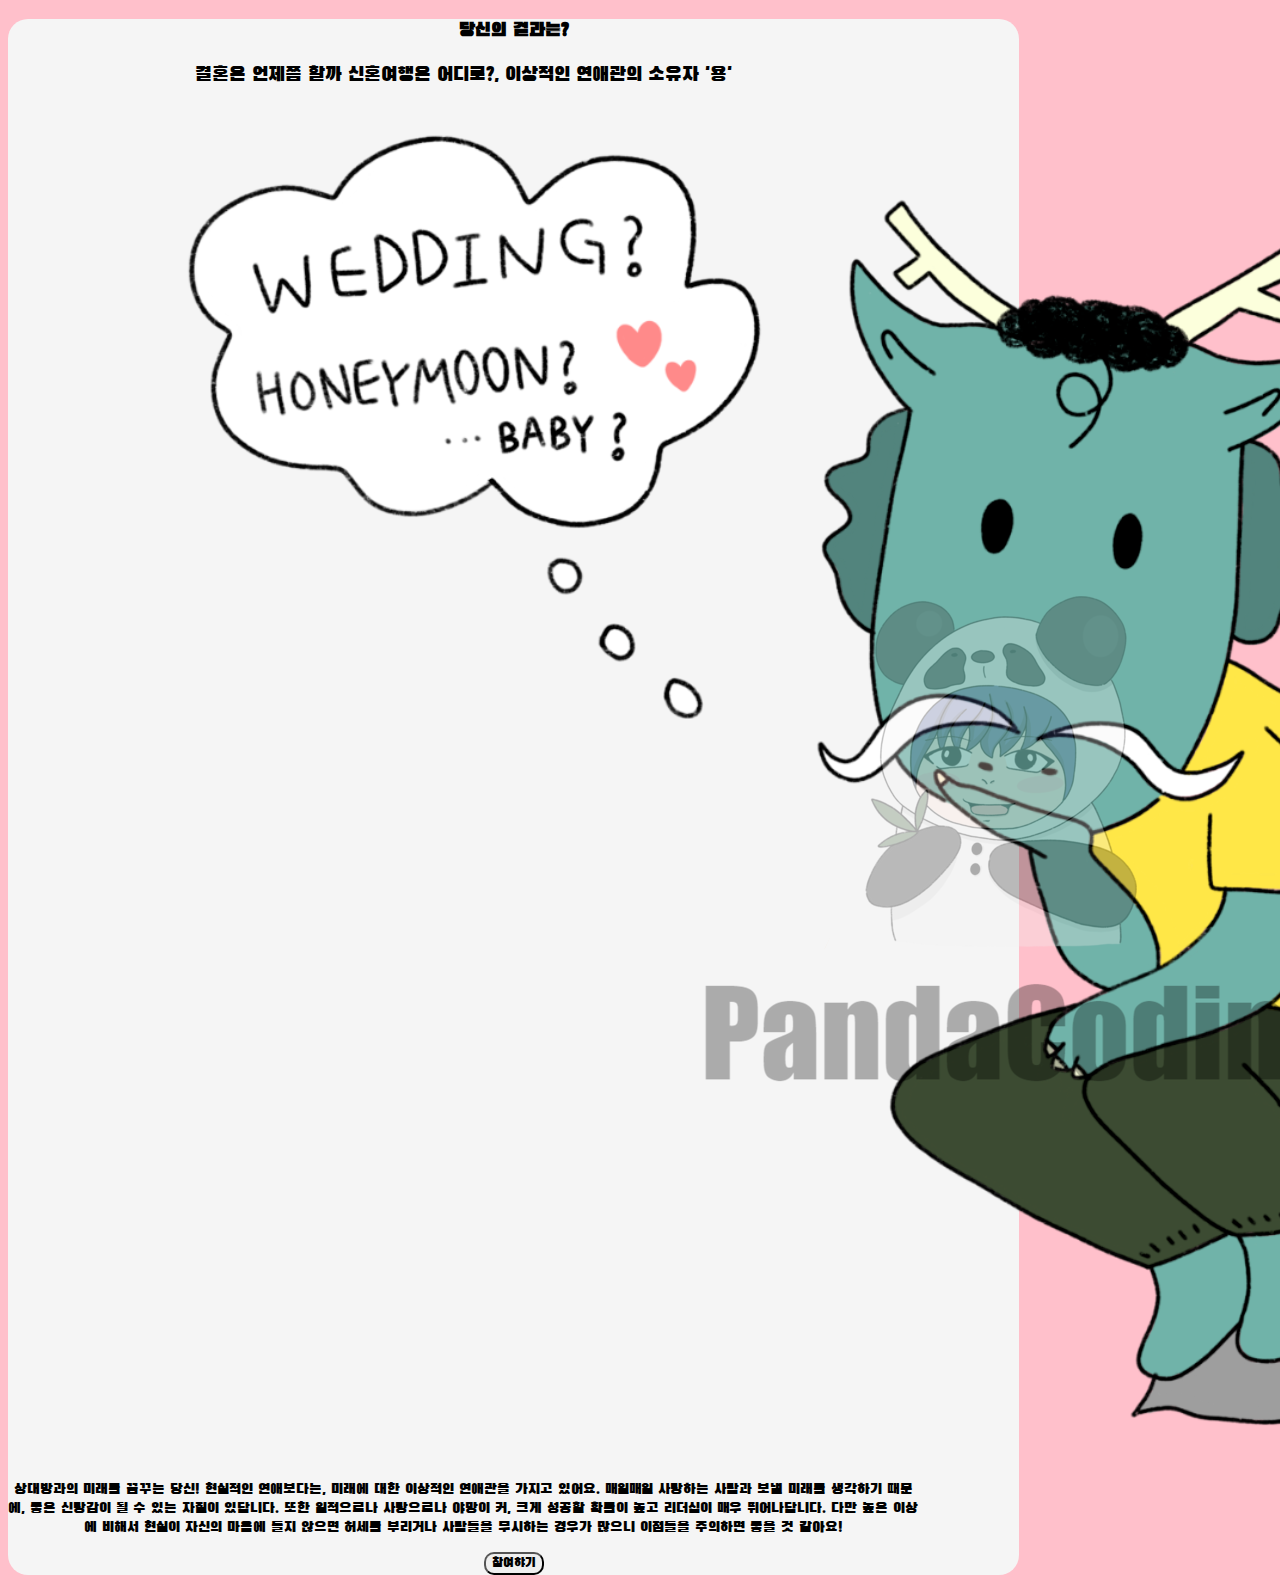
<file: page/result-4.html>
<!DOCTYPE html>
<html lang="ko">
<head>
	<meta charset="UTF-8">
	<meta name="viewport" content="width=device-width, initial-scale=1">
	<title>십이간지 연애유형</title>
	<meta name="author" content="sonkang">
	<meta name="keywords" content="십이간지 연애유형">
	<meta name="description" content="십이간지 연애유형">

	<!-- sns share -->
	<meta property="og:url" content="https://creative-pika-49247f.netlify.app">
	<meta property="og:title" content="십이간지 연애유형">
	<meta property="og:type" content="website">
	<meta property="og:image" content="img/share.png">
	<meta porperty="og:description" content="십이간지로 알아보는 연애유형">

	<!-- favicon -->
	<link rel="shortcut icon" href="../img/favicon.ico" type="image/x-icon">
	<link rel="apple-touch-icon-precomposed" href="../img/favicon.ico">

	<link href="https://cdn.jsdelivr.net/npm/bootstrap@5.1.3/dist/css/bootstrap.min.css" rel="stylesheet" integrity="sha384-1BmE4kWBq78iYhFldvKuhfTAU6auU8tT94WrHftjDbrCEXSU1oBoqyl2QvZ6jIW3" crossorigin="anonymous">
	<link rel="preconnect" href="https://fonts.googleapis.com">
	<link rel="preconnect" href="https://fonts.gstatic.com" crossorigin>
	<link rel="preconnect" href="https://fonts.googleapis.com">
	<link rel="preconnect" href="https://fonts.gstatic.com" crossorigin>
	<link href="https://fonts.googleapis.com/css2?family=Black+Han+Sans&family=Do+Hyeon&display=swap" rel="stylesheet">
	<link rel="stylesheet" href="../css/default.css">
	<link rel="stylesheet" href="../css/result.css">
	</script>
</head>
<body>
	<section id="shareResult" class="mx-auto mt-5 py-5 px-3">
		<h3>당신의 결과는?</h3>
		<div class="resultname mx-auto">
			<p>결혼은 언제쯤 할까 신혼여행은 어디로?, 이상적인 연애관의 소유자 '용'</p>
		</div>
		<div id="resultImg" class=" my-3 col-lg-6 col-md-6 col-sm-6 col-12 mx-auto">
			<img src="../img/image-4.png" alt="0" class="img-fluid">
		</div>
		<div class="resultDesc mx-auto">
			<p>상대방과의 미래를 꿈꾸는 당신! 현실적인 연애보다는, 미래에 대한 이상적인 연애관을 가지고 있어요. 매일매일 사랑하는 사람과 보낼 미래를 생각하기 때문에, 좋은 신랑감이 될 수 있는 자질이 있답니다. 또한 일적으로나 사랑으로나 야망이 커, 크게 성공할 확률이 높고 리더십이 매우 뛰어나답니다. 다만 높은 이상에 비해서 현실이 자신의 마음에 들지 않으면 허세를 부리거나 사람들을 무시하는 경우가 많으니 이점들을 주의하면 좋을 것 같아요!</p>
		</div>
		<script type="text/javascript">
			function moveHome(){
				location.href = "/index.html";
			}
		</script>
		<button type="button" class="gohome mt-3" onclick="js:moveHome()">참여햐기</button>
	</section>
</body>
</html>
</file>
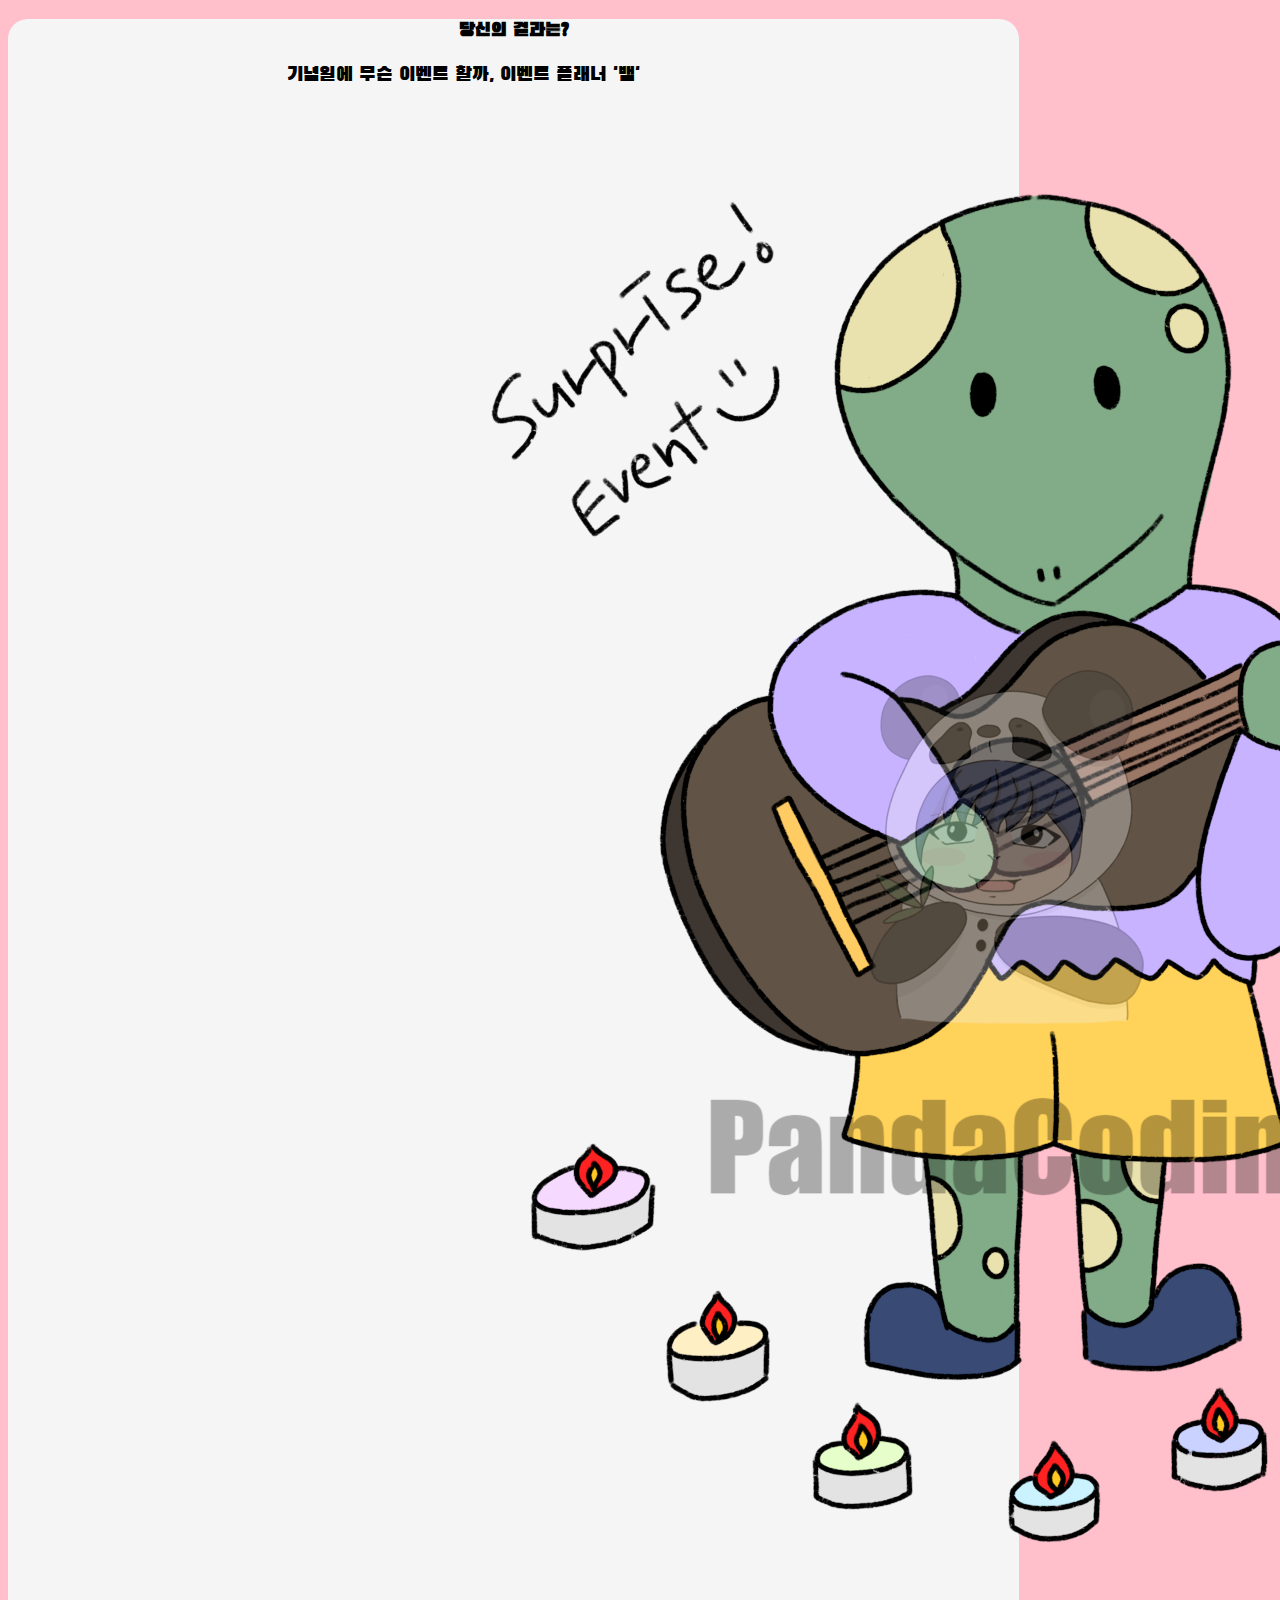
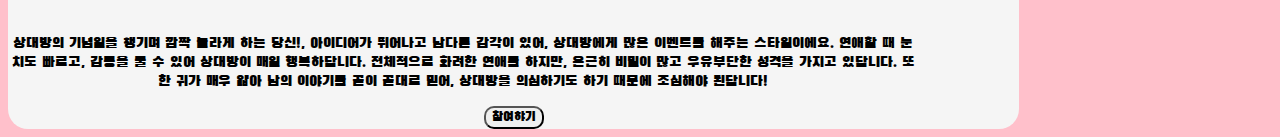
<file: page/result-5.html>
<!DOCTYPE html>
<html lang="ko">
<head>
	<meta charset="UTF-8">
	<meta name="viewport" content="width=device-width, initial-scale=1">
	<title>십이간지 연애유형</title>
	<meta name="author" content="sonkang">
	<meta name="keywords" content="십이간지 연애유형">
	<meta name="description" content="십이간지 연애유형">

	<!-- sns share -->
	<meta property="og:url" content="https://creative-pika-49247f.netlify.app">
	<meta property="og:title" content="십이간지 연애유형">
	<meta property="og:type" content="website">
	<meta property="og:image" content="img/share.png">
	<meta porperty="og:description" content="십이간지로 알아보는 연애유형">

	<!-- favicon -->
	<link rel="shortcut icon" href="../img/favicon.ico" type="image/x-icon">
	<link rel="apple-touch-icon-precomposed" href="../img/favicon.ico">

	<link href="https://cdn.jsdelivr.net/npm/bootstrap@5.1.3/dist/css/bootstrap.min.css" rel="stylesheet" integrity="sha384-1BmE4kWBq78iYhFldvKuhfTAU6auU8tT94WrHftjDbrCEXSU1oBoqyl2QvZ6jIW3" crossorigin="anonymous">
	<link rel="preconnect" href="https://fonts.googleapis.com">
	<link rel="preconnect" href="https://fonts.gstatic.com" crossorigin>
	<link rel="preconnect" href="https://fonts.googleapis.com">
	<link rel="preconnect" href="https://fonts.gstatic.com" crossorigin>
	<link href="https://fonts.googleapis.com/css2?family=Black+Han+Sans&family=Do+Hyeon&display=swap" rel="stylesheet">
	<link rel="stylesheet" href="../css/default.css">
	<link rel="stylesheet" href="../css/result.css">
	</script>
</head>
<body>
	<section id="shareResult" class="mx-auto mt-5 py-5 px-3">
		<h3>당신의 결과는?</h3>
		<div class="resultname mx-auto">
			<p>기념일에 무슨 이벤트 할까, 이벤트 플래너 '뱀'</p>
		</div>
		<div id="resultImg" class=" my-3 col-lg-6 col-md-6 col-sm-6 col-12 mx-auto">
			<img src="../img/image-5.png" alt="0" class="img-fluid">
		</div>
		<div class="resultDesc mx-auto">
			<p>상대방의 기념일을 챙기며 깜짝 놀라게 하는 당신!, 아이디어가 뛰어나고 남다른 감각이 있어, 상대방에게 많은 이벤트를 해주는 스타일이에요. 연애할 때 눈치도 빠르고, 감동을 줄 수 있어 상대방이 매일 행복하답니다. 전체적으로 화려한 연애를 하지만, 은근히 비밀이 많고 우유부단한 성격을 가지고 있답니다. 또한 귀가 매우 얇아 남의 이야기를 곧이 곧대로 믿어, 상대방을 의심하기도 하기 때문에 조심해야 된답니다!</p>
		</div>
		<script type="text/javascript">
			function moveHome(){
				location.href = "/index.html";
			}
		</script>
		<button type="button" class="gohome mt-3" onclick="js:moveHome()">참여햐기</button>
	</section>
</body>
</html>
</file>
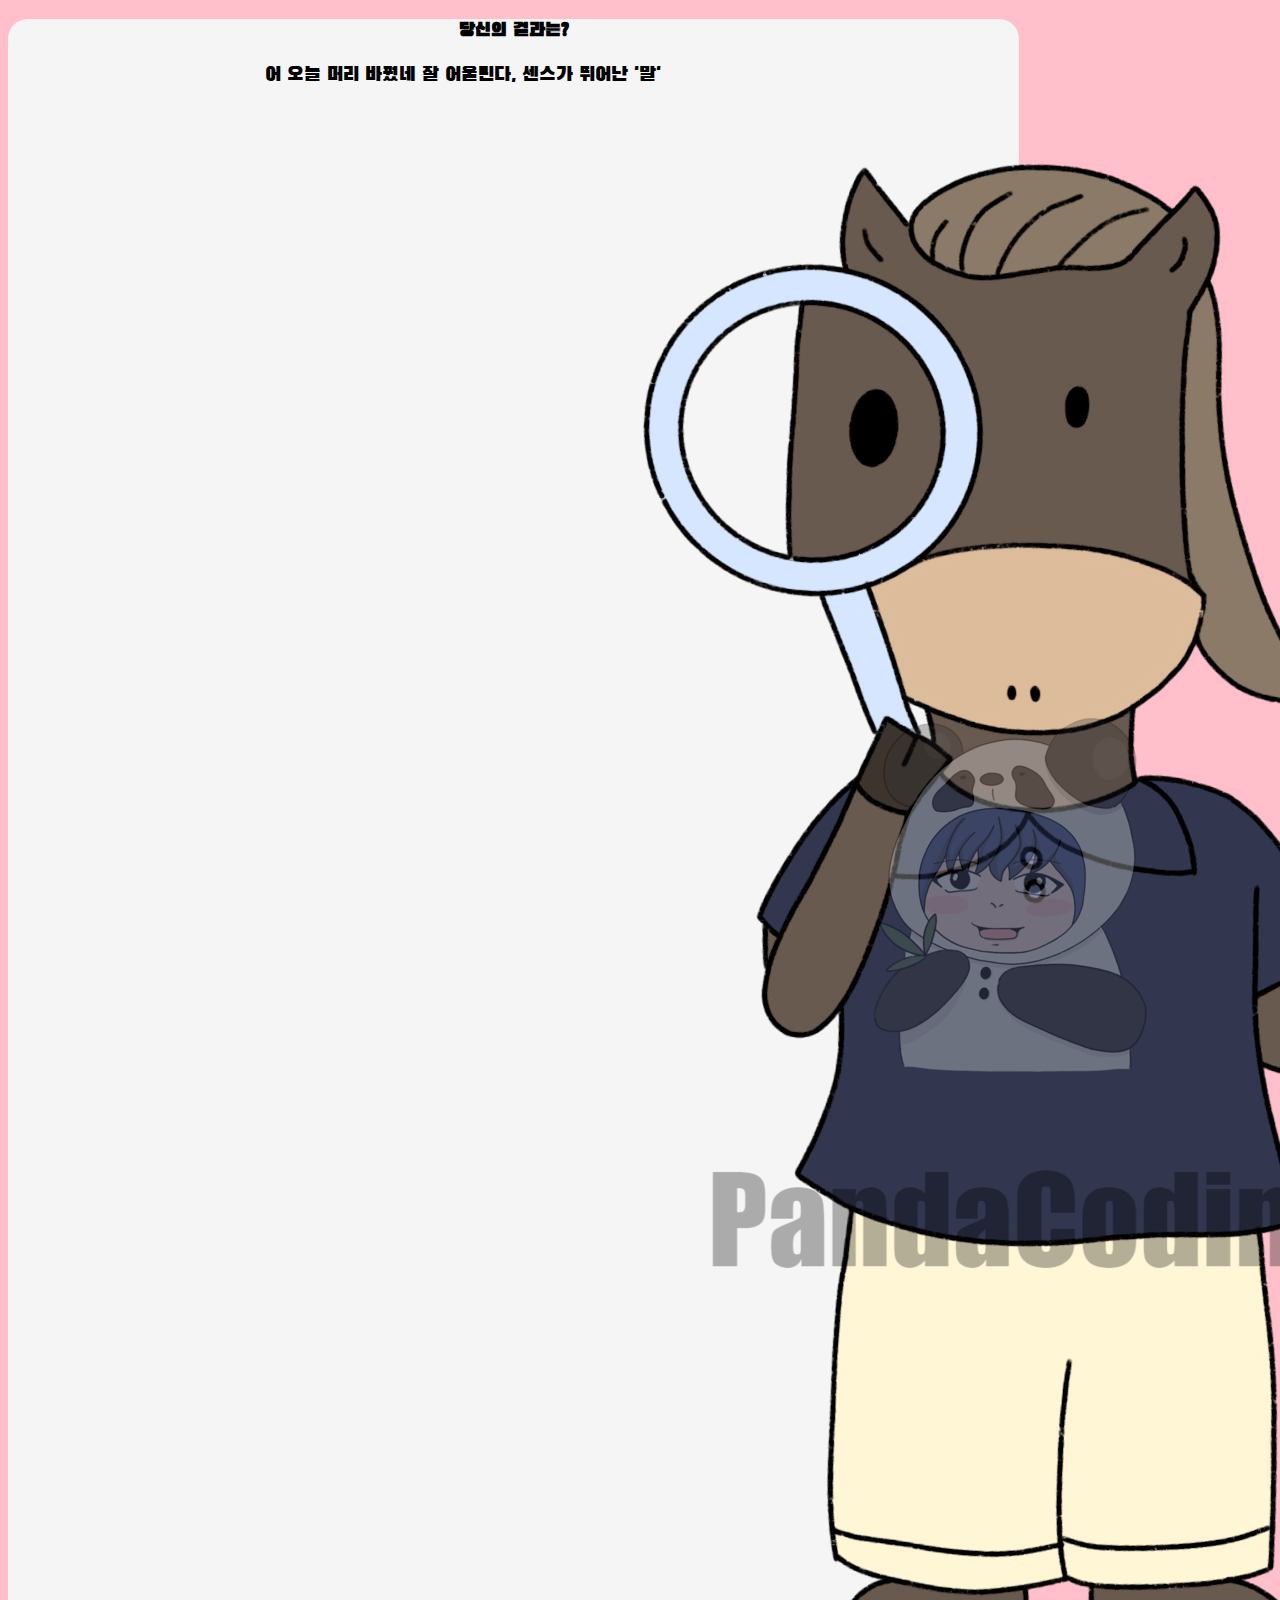
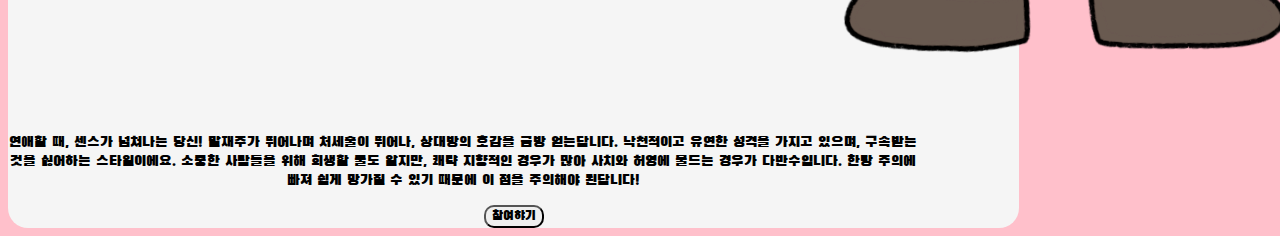
<file: page/result-6.html>
<!DOCTYPE html>
<html lang="ko">
<head>
	<meta charset="UTF-8">
	<meta name="viewport" content="width=device-width, initial-scale=1">
	<title>십이간지 연애유형</title>
	<meta name="author" content="sonkang">
	<meta name="keywords" content="십이간지 연애유형">
	<meta name="description" content="십이간지 연애유형">

	<!-- sns share -->
	<meta property="og:url" content="https://creative-pika-49247f.netlify.app">
	<meta property="og:title" content="십이간지 연애유형">
	<meta property="og:type" content="website">
	<meta property="og:image" content="img/share.png">
	<meta porperty="og:description" content="십이간지로 알아보는 연애유형">

	<!-- favicon -->
	<link rel="shortcut icon" href="../img/favicon.ico" type="image/x-icon">
	<link rel="apple-touch-icon-precomposed" href="../img/favicon.ico">

	<link href="https://cdn.jsdelivr.net/npm/bootstrap@5.1.3/dist/css/bootstrap.min.css" rel="stylesheet" integrity="sha384-1BmE4kWBq78iYhFldvKuhfTAU6auU8tT94WrHftjDbrCEXSU1oBoqyl2QvZ6jIW3" crossorigin="anonymous">
	<link rel="preconnect" href="https://fonts.googleapis.com">
	<link rel="preconnect" href="https://fonts.gstatic.com" crossorigin>
	<link rel="preconnect" href="https://fonts.googleapis.com">
	<link rel="preconnect" href="https://fonts.gstatic.com" crossorigin>
	<link href="https://fonts.googleapis.com/css2?family=Black+Han+Sans&family=Do+Hyeon&display=swap" rel="stylesheet">
	<link rel="stylesheet" href="../css/default.css">
	<link rel="stylesheet" href="../css/result.css">
	</script>
</head>
<body>
	<section id="shareResult" class="mx-auto mt-5 py-5 px-3">
		<h3>당신의 결과는?</h3>
		<div class="resultname mx-auto">
			<p>어 오늘 머리 바꿨네 잘 어울린다, 센스가 뛰어난 '말'</p>
		</div>
		<div id="resultImg" class=" my-3 col-lg-6 col-md-6 col-sm-6 col-12 mx-auto">
			<img src="../img/image-6.png" alt="0" class="img-fluid">
		</div>
		<div class="resultDesc mx-auto">
			<p>연애할 때, 센스가 넘쳐나는 당신! 말재주가 뛰어나며 처세술이 뛰어나, 상대방의 호감을 금방 얻는답니다. 낙천적이고 유연한 성격을 가지고 있으며, 구속받는 것을 싫어하는 스타일이에요. 소중한 사람들을 위해 희생할 줄도 알지만, 쾌략 지향적인 경우가 많아 사치와 허영에 물드는 경우가 다반수입니다. 한탕 주의에 빠져 쉽게 망가질 수 있기 때문에 이 점을 주의해야 된답니다!</p>
		</div>
		<script type="text/javascript">
			function moveHome(){
				location.href = "/index.html";
			}
		</script>
		<button type="button" class="gohome mt-3" onclick="js:moveHome()">참여햐기</button>
	</section>
</body>
</html>
</file>
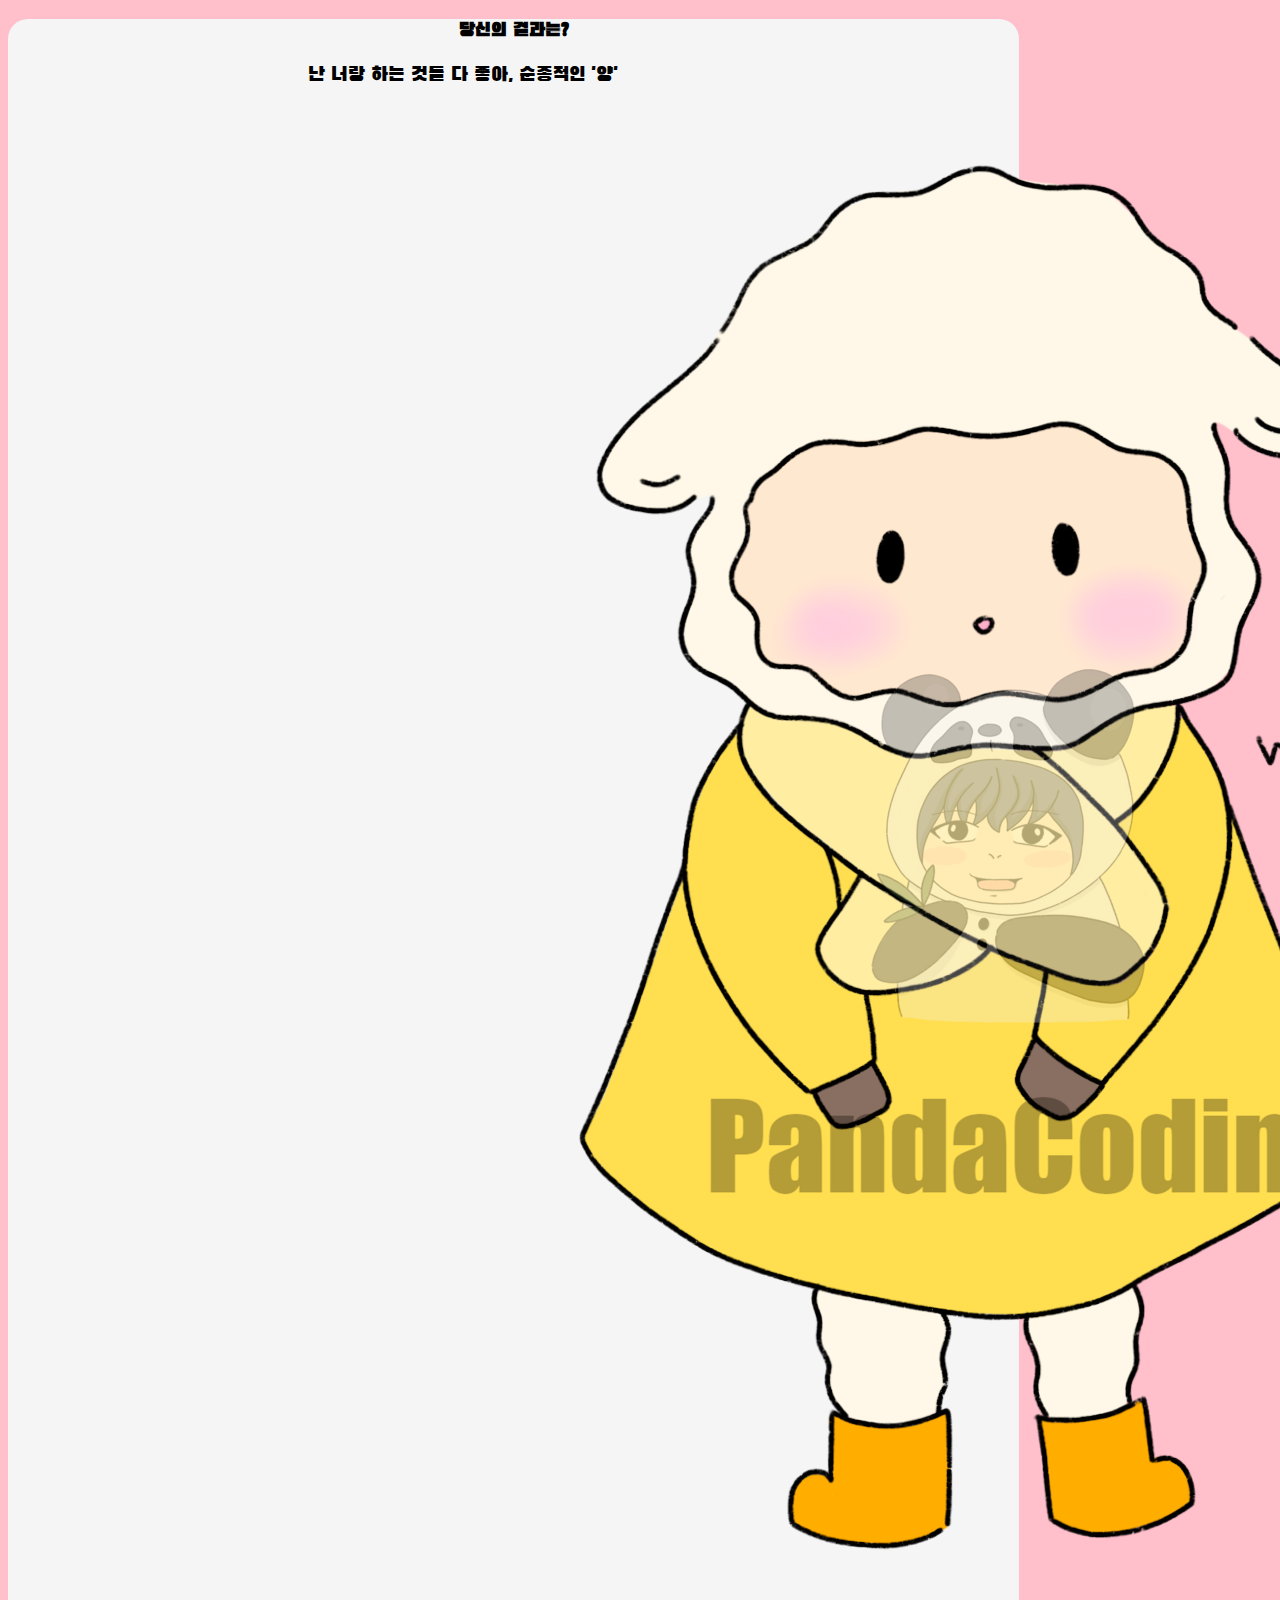
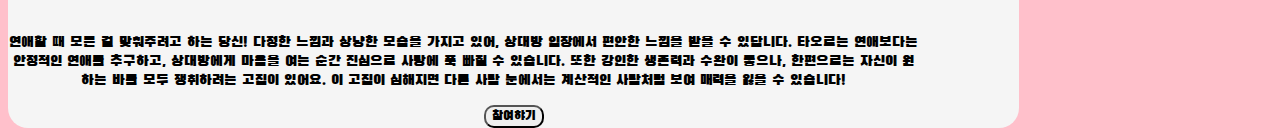
<file: page/result-7.html>
<!DOCTYPE html>
<html lang="ko">
<head>
	<meta charset="UTF-8">
	<meta name="viewport" content="width=device-width, initial-scale=1">
	<title>십이간지 연애유형</title>
	<meta name="author" content="sonkang">
	<meta name="keywords" content="십이간지 연애유형">
	<meta name="description" content="십이간지 연애유형">

	<!-- sns share -->
	<meta property="og:url" content="https://creative-pika-49247f.netlify.app">
	<meta property="og:title" content="십이간지 연애유형">
	<meta property="og:type" content="website">
	<meta property="og:image" content="img/share.png">
	<meta porperty="og:description" content="십이간지로 알아보는 연애유형">

	<!-- favicon -->
	<link rel="shortcut icon" href="../img/favicon.ico" type="image/x-icon">
	<link rel="apple-touch-icon-precomposed" href="../img/favicon.ico">

	<link href="https://cdn.jsdelivr.net/npm/bootstrap@5.1.3/dist/css/bootstrap.min.css" rel="stylesheet" integrity="sha384-1BmE4kWBq78iYhFldvKuhfTAU6auU8tT94WrHftjDbrCEXSU1oBoqyl2QvZ6jIW3" crossorigin="anonymous">
	<link rel="preconnect" href="https://fonts.googleapis.com">
	<link rel="preconnect" href="https://fonts.gstatic.com" crossorigin>
	<link rel="preconnect" href="https://fonts.googleapis.com">
	<link rel="preconnect" href="https://fonts.gstatic.com" crossorigin>
	<link href="https://fonts.googleapis.com/css2?family=Black+Han+Sans&family=Do+Hyeon&display=swap" rel="stylesheet">
	<link rel="stylesheet" href="../css/default.css">
	<link rel="stylesheet" href="../css/result.css">
	</script>
</head>
<body>
	<section id="shareResult" class="mx-auto mt-5 py-5 px-3">
		<h3>당신의 결과는?</h3>
		<div class="resultname mx-auto">
			<p>난 너랑 하는 것들 다 좋아, 순종적인 '양'</p>
		</div>
		<div id="resultImg" class=" my-3 col-lg-6 col-md-6 col-sm-6 col-12 mx-auto">
			<img src="../img/image-7.png" alt="0" class="img-fluid">
		</div>
		<div class="resultDesc mx-auto">
			<p>연애할 때 모든 걸 맞춰주려고 하는 당신! 다정한 느낌과 상냥한 모습을 가지고 있어, 상대방 입장에서 편안한 느낌을 받을 수 있답니다. 타오르는 연애보다는 안정적인 연애를 추구하고, 상대방에게 마음을 여는 순간 진심으로 사랑에 푹 빠질 수 있습니다. 또한 강인한 생존력과 수완이 좋으나, 한편으로는 자신이 원하는 바를 모두 쟁취하려는 고집이 있어요. 이 고집이 심해지면 다른 사람 눈에서는 계산적인 사람처럼 보여 매력을 잃을 수 있습니다!</p>
		</div>
		<script type="text/javascript">
			function moveHome(){
				location.href = "/index.html";
			}
		</script>
		<button type="button" class="gohome mt-3" onclick="js:moveHome()">참여햐기</button>
	</section>
</body>
</html>
</file>
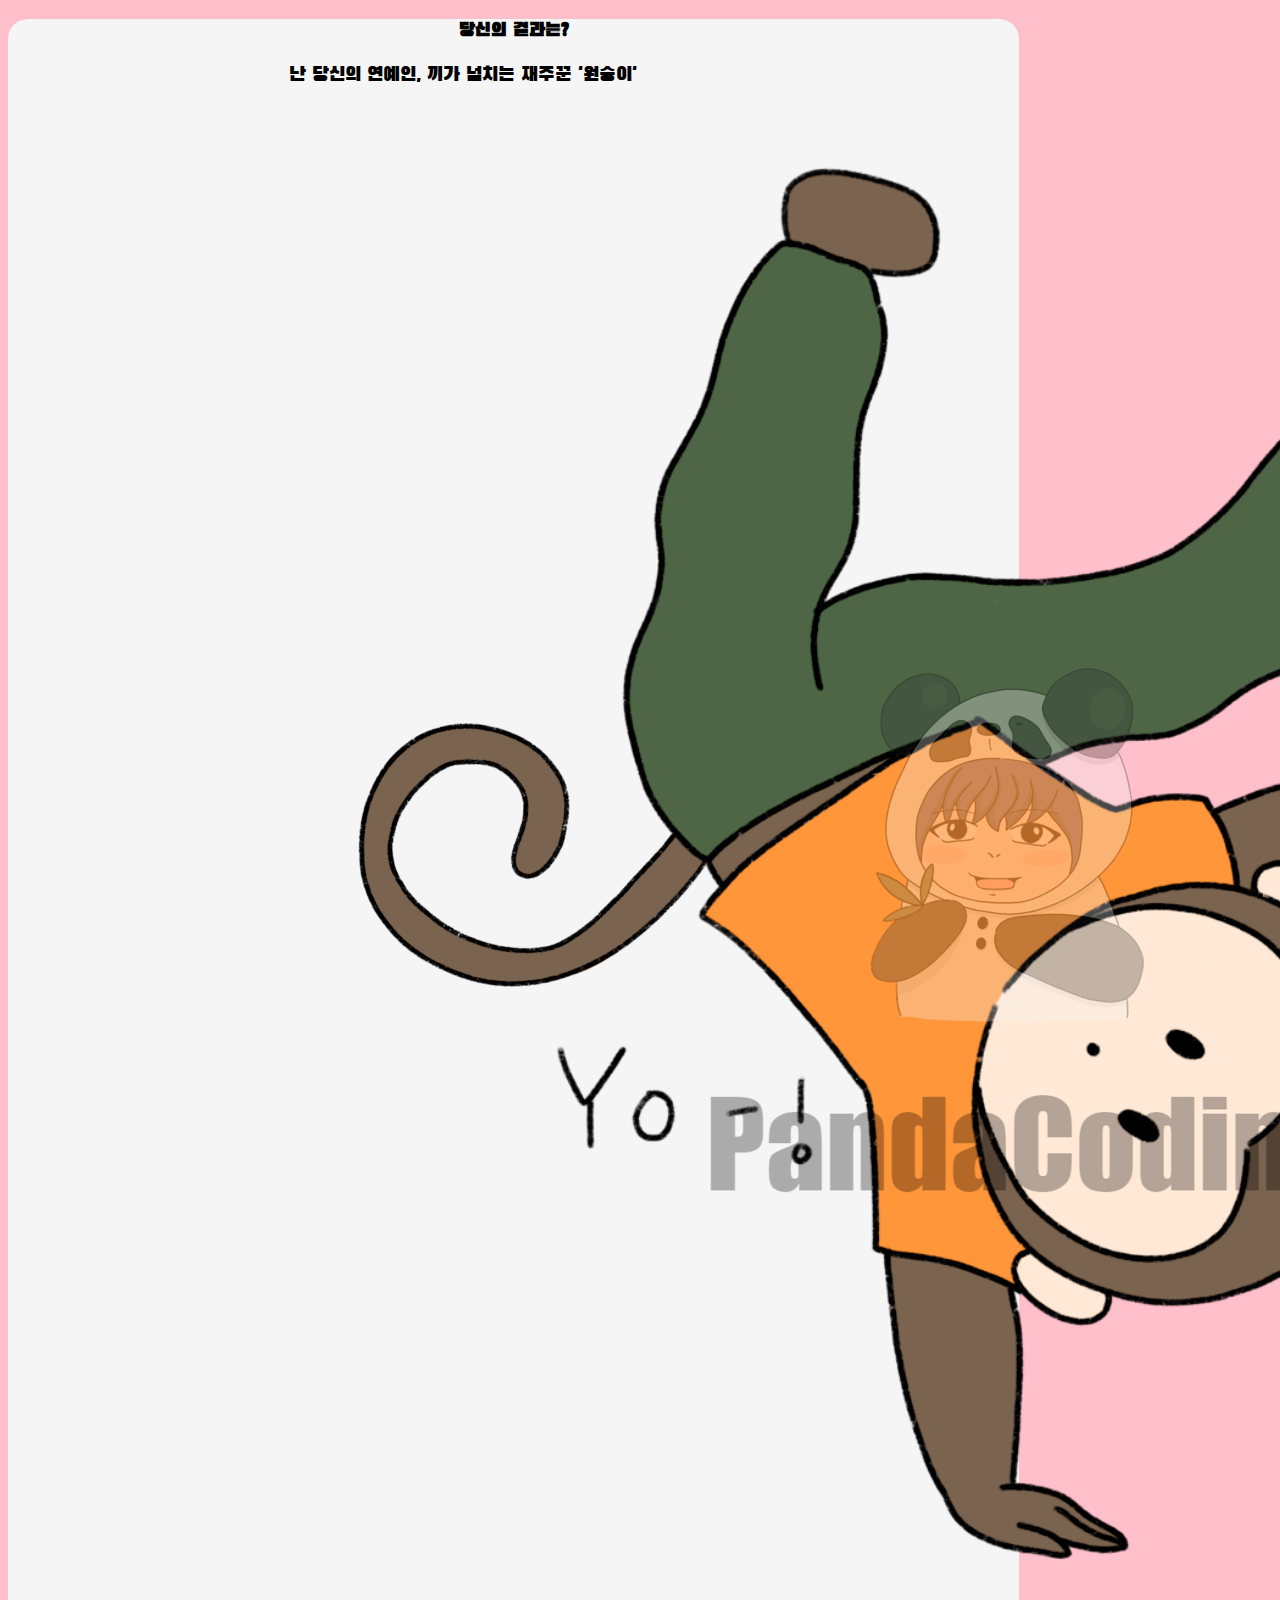
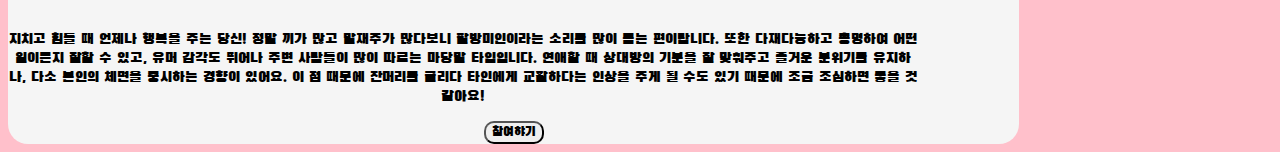
<file: page/result-8.html>
<!DOCTYPE html>
<html lang="ko">
<head>
	<meta charset="UTF-8">
	<meta name="viewport" content="width=device-width, initial-scale=1">
	<title>십이간지 연애유형</title>
	<meta name="author" content="sonkang">
	<meta name="keywords" content="십이간지 연애유형">
	<meta name="description" content="십이간지 연애유형">

	<!-- sns share -->
	<meta property="og:url" content="https://creative-pika-49247f.netlify.app">
	<meta property="og:title" content="십이간지 연애유형">
	<meta property="og:type" content="website">
	<meta property="og:image" content="img/share.png">
	<meta porperty="og:description" content="십이간지로 알아보는 연애유형">

	<!-- favicon -->
	<link rel="shortcut icon" href="../img/favicon.ico" type="image/x-icon">
	<link rel="apple-touch-icon-precomposed" href="../img/favicon.ico">

	<link href="https://cdn.jsdelivr.net/npm/bootstrap@5.1.3/dist/css/bootstrap.min.css" rel="stylesheet" integrity="sha384-1BmE4kWBq78iYhFldvKuhfTAU6auU8tT94WrHftjDbrCEXSU1oBoqyl2QvZ6jIW3" crossorigin="anonymous">
	<link rel="preconnect" href="https://fonts.googleapis.com">
	<link rel="preconnect" href="https://fonts.gstatic.com" crossorigin>
	<link rel="preconnect" href="https://fonts.googleapis.com">
	<link rel="preconnect" href="https://fonts.gstatic.com" crossorigin>
	<link href="https://fonts.googleapis.com/css2?family=Black+Han+Sans&family=Do+Hyeon&display=swap" rel="stylesheet">
	<link rel="stylesheet" href="../css/default.css">
	<link rel="stylesheet" href="../css/result.css">
	</script>
</head>
<body>
	<section id="shareResult" class="mx-auto mt-5 py-5 px-3">
		<h3>당신의 결과는?</h3>
		<div class="resultname mx-auto">
			<p>난 당신의 연예인, 끼가 넘치는 재주꾼 '원숭이'</p>
		</div>
		<div id="resultImg" class=" my-3 col-lg-6 col-md-6 col-sm-6 col-12 mx-auto">
			<img src="../img/image-8.png" alt="0" class="img-fluid">
		</div>
		<div class="resultDesc mx-auto">
			<p>지치고 힘들 때 언제나 행복을 주는 당신! 정말 끼가 많고 말재주가 많다보니 팔방미인이라는 소리를 많이 듣는 편이랍니다. 또한 다재다능하고 총명하여 어떤 일이든지 잘할 수 있고, 유머 감각도 뛰어나 주변 사람들이 많이 따르는 마당발 타입입니다. 연애할 때 상대방의 기분을 잘 맞춰주고 즐거운 분위기를 유지하나, 다소 본인의 체면을 중시하는 경향이 있어요. 이 점 때문에 잔머리를 굴리다 타인에게 교활하다는 인상을 주게 될 수도 있기 때문에 조금 조심하면 좋을 것 같아요!</p>
		</div>
		<script type="text/javascript">
			function moveHome(){
				location.href = "/index.html";
			}
		</script>
		<button type="button" class="gohome mt-3" onclick="js:moveHome()">참여햐기</button>
	</section>
</body>
</html>
</file>
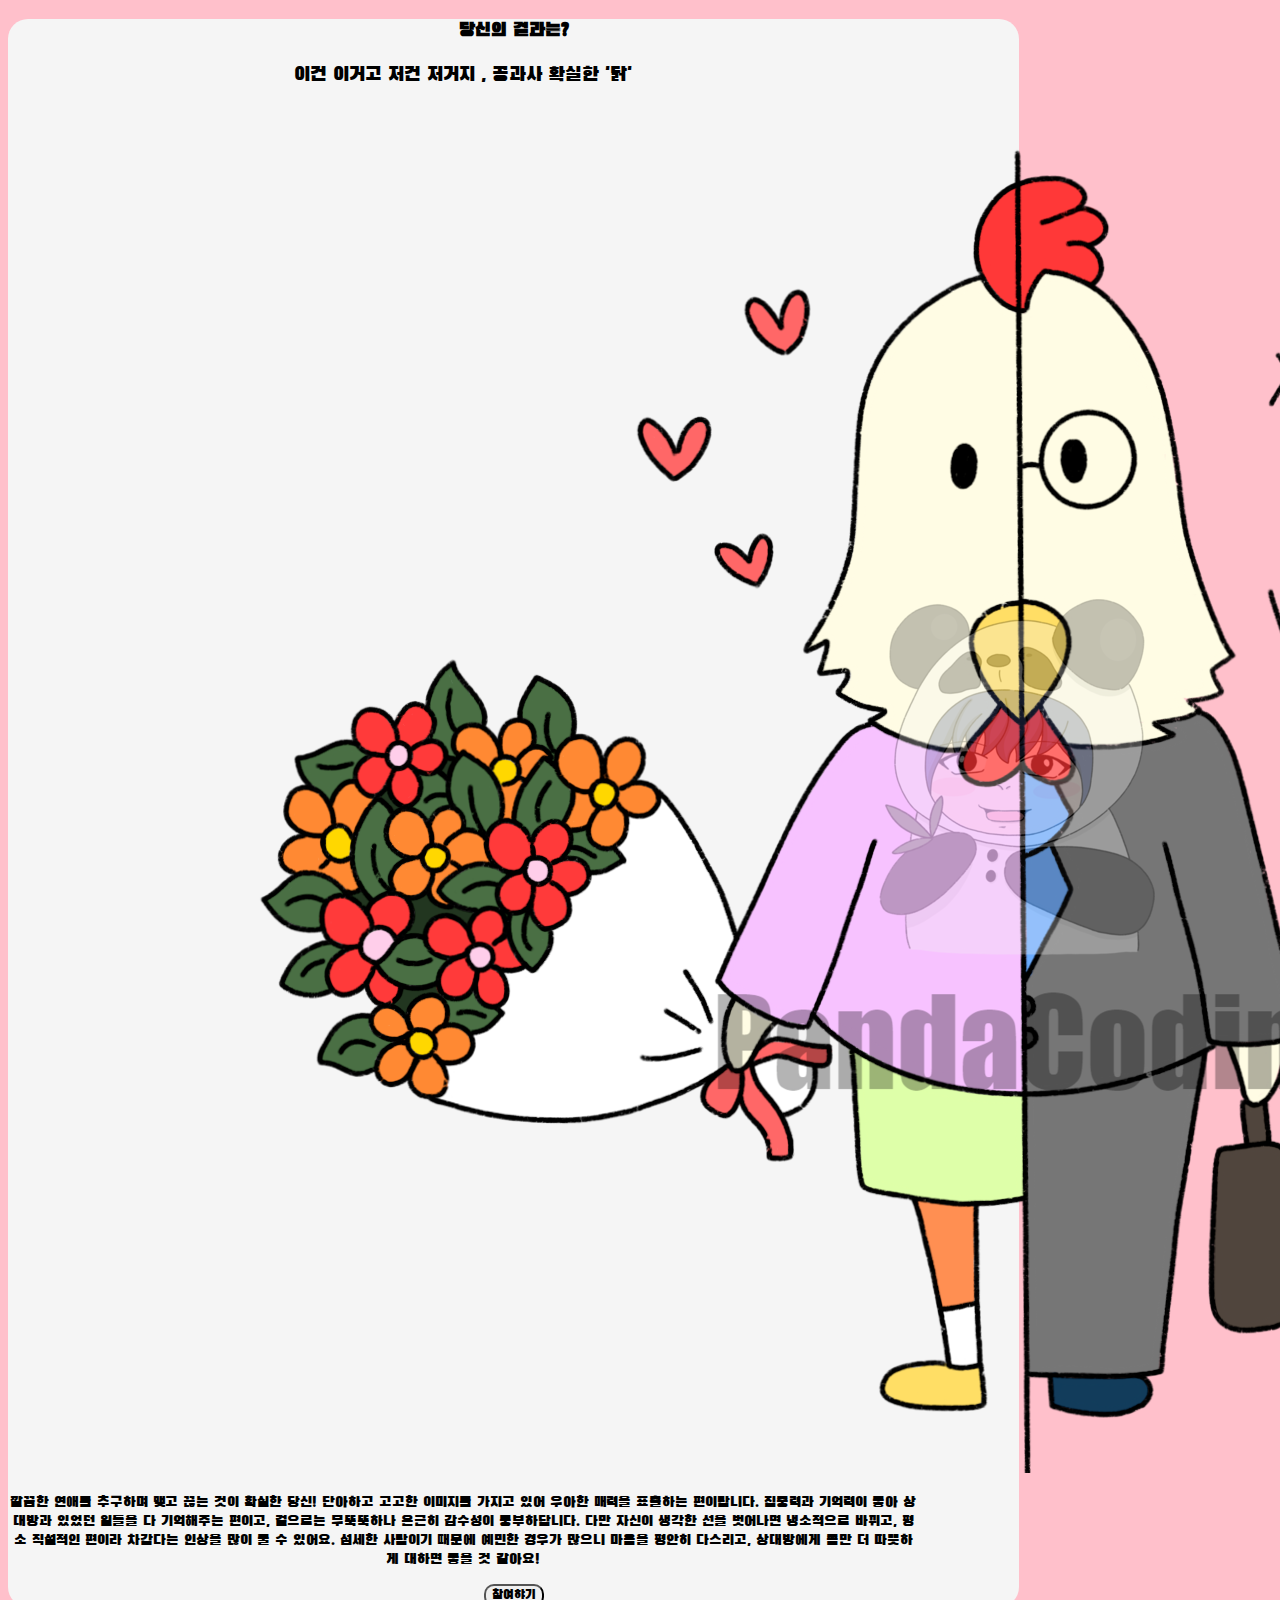
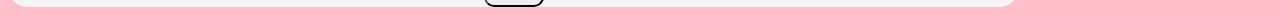
<file: page/result-9.html>
<!DOCTYPE html>
<html lang="ko">
<head>
	<meta charset="UTF-8">
	<meta name="viewport" content="width=device-width, initial-scale=1">
	<title>십이간지 연애유형</title>
	<meta name="author" content="sonkang">
	<meta name="keywords" content="십이간지 연애유형">
	<meta name="description" content="십이간지 연애유형">

	<!-- sns share -->
	<meta property="og:url" content="https://creative-pika-49247f.netlify.app">
	<meta property="og:title" content="십이간지 연애유형">
	<meta property="og:type" content="website">
	<meta property="og:image" content="img/share.png">
	<meta porperty="og:description" content="십이간지로 알아보는 연애유형">

	<!-- favicon -->
	<link rel="shortcut icon" href="../img/favicon.ico" type="image/x-icon">
	<link rel="apple-touch-icon-precomposed" href="../img/favicon.ico">

	<link href="https://cdn.jsdelivr.net/npm/bootstrap@5.1.3/dist/css/bootstrap.min.css" rel="stylesheet" integrity="sha384-1BmE4kWBq78iYhFldvKuhfTAU6auU8tT94WrHftjDbrCEXSU1oBoqyl2QvZ6jIW3" crossorigin="anonymous">
	<link rel="preconnect" href="https://fonts.googleapis.com">
	<link rel="preconnect" href="https://fonts.gstatic.com" crossorigin>
	<link rel="preconnect" href="https://fonts.googleapis.com">
	<link rel="preconnect" href="https://fonts.gstatic.com" crossorigin>
	<link href="https://fonts.googleapis.com/css2?family=Black+Han+Sans&family=Do+Hyeon&display=swap" rel="stylesheet">
	<link rel="stylesheet" href="../css/default.css">
	<link rel="stylesheet" href="../css/result.css">
	</script>
</head>
<body>
	<section id="shareResult" class="mx-auto mt-5 py-5 px-3">
		<h3>당신의 결과는?</h3>
		<div class="resultname mx-auto">
			<p>이건 이거고 저건 저거지 , 공과사 확실한 '닭'</p>
		</div>
		<div id="resultImg" class=" my-3 col-lg-6 col-md-6 col-sm-6 col-12 mx-auto">
			<img src="../img/image-9.png" alt="0" class="img-fluid">
		</div>
		<div class="resultDesc mx-auto">
			<p>깔끔한 연애를 추구하며 맺고 끊는 것이 확실한 당신! 단아하고 고고한 이미지를 가지고 있어 우아한 매력을 표출하는 편이랍니다. 집중력과 기억력이 좋아 상대방과 있었던 일들을 다 기억해주는 편이고, 겉으로는 무뚝뚝하나 은근히 감수성이 풍부하답니다. 다만 자신이 생각한 선을 벗어나면 냉소적으로 바뀌고, 평소 직설적인 편이라 차갑다는 인상을 많이 줄 수 있어요. 섬세한 사람이기 때문에 예민한 경우가 많으니 마음을 평안히 다스리고, 상대방에게 좀만 더 따뜻하게 대하면 좋을 것 같아요!</p>
		</div>
		<script type="text/javascript">
			function moveHome(){
				location.href = "/index.html";
			}
		</script>
		<button type="button" class="gohome mt-3" onclick="js:moveHome()">참여햐기</button>
	</section>
</body>
</html>
</file>
<file: css/default.css>
body {
	background-color: pink;
}
* {
	font-family: 'Black Han Sans', sans-serif;
}
</file>
<file: css/main.css>
#main{
	background-color: whitesmoke;
	width: 80%;
	text-align: center;
	border-radius: 20px;
}

p {
	font-size: 25px;
}

h3 {
	font-size: 30px;
}
</file>
<file: css/qna.css>
#qna {
	display: none;
}

.qBox {
	background-color: white;
	text-align: center;
	border-radius: 20px;
	font-size: 25px;
	width: 80%;
}

.answerList {
	background-color: whitesmoke;
	display: block;
	width: 75%;
	border-radius: 10px;
	text-align: center;
	font-size: 20px;
	font-family: 'Do Hyeon', sans-serif;
	border: 0px;
	color: black;

}

.answerList:hover, .answerList:focus  {
	background-color: lightpink;
	color: whitesmoke;
}

.status {
	height: 25px;
	width: 80%;
	background-color: white;
	border-radius: 20px;
}

.statusBar {
	height: 100%;
	border-radius: 20px;
	/* Permalink - use to edit and share this gradient: https://colorzilla.com/gradient-editor/#febbbb+0,fe9090+45,ff5c5c+100;Red+3D+%231 */
	background: #febbbb; /* Old browsers */
	background: -moz-linear-gradient(top,  #febbbb 0%, #fe9090 45%, #ff5c5c 100%); /* FF3.6-15 */
	background: -webkit-linear-gradient(top,  #febbbb 0%,#fe9090 45%,#ff5c5c 100%); /* Chrome10-25,Safari5.1-6 */
	background: linear-gradient(to bottom,  #febbbb 0%,#fe9090 45%,#ff5c5c 100%); /* W3C, IE10+, FF16+, Chrome26+, Opera12+, Safari7+ */
	filter: progid:DXImageTransform.Microsoft.gradient( startColorstr='#febbbb', endColorstr='#ff5c5c',GradientType=0 ); /* IE6-9 */
}
</file>
<file: css/animation.css>
@keyframes fadeIn {
	form { opacity: 0;}
	to { opacity: 1;}
}

@keyframes fadeOut {
	form { opacity: 1; }
	to { opacity: 0; }
}

@-webkit-keyframes fadeIn {
	form { opacity: 0;}
	to { opacity: 1;}
}

@-webkit-keyframes fadeOut {
	form { opacity: 1; }
	to { opacity: 0; }
}

.fadeIn {
	animation: fadeIn;
	animation-duration: 0.5s;
}

.fadeOut {
	animation: fadeOut;
	animation-duration: 0.5s;
}
</file>
<file: css/result.css>
#result{
	display: none;
	background-color: whitesmoke;
	width: 80%;
	text-align: center;
	border-radius: 20px;
}

#shareResult{
	background-color: whitesmoke;
	width: 80%;
	text-align: center;
	border-radius: 20px;
}

.resultname{
	font-size: 20px;
	width: 90%;
}

.resultDesc {
	font-size: 15px;
	font-family: 'Do Hyeon', sans-serif;
	width: 90%;
}

.kakao {
	border-radius: 10px;
	color: black;
}

.kakao:hover, .kakao:focus {
	background-color: khaki;
	color: whitesmoke;
}

.gohome {
	border-radius: 10px;
	color: black;
}

.gohome:hover, .gohome:focus {
	background-color: khaki;
	color: whitesmoke;
}
</file>
